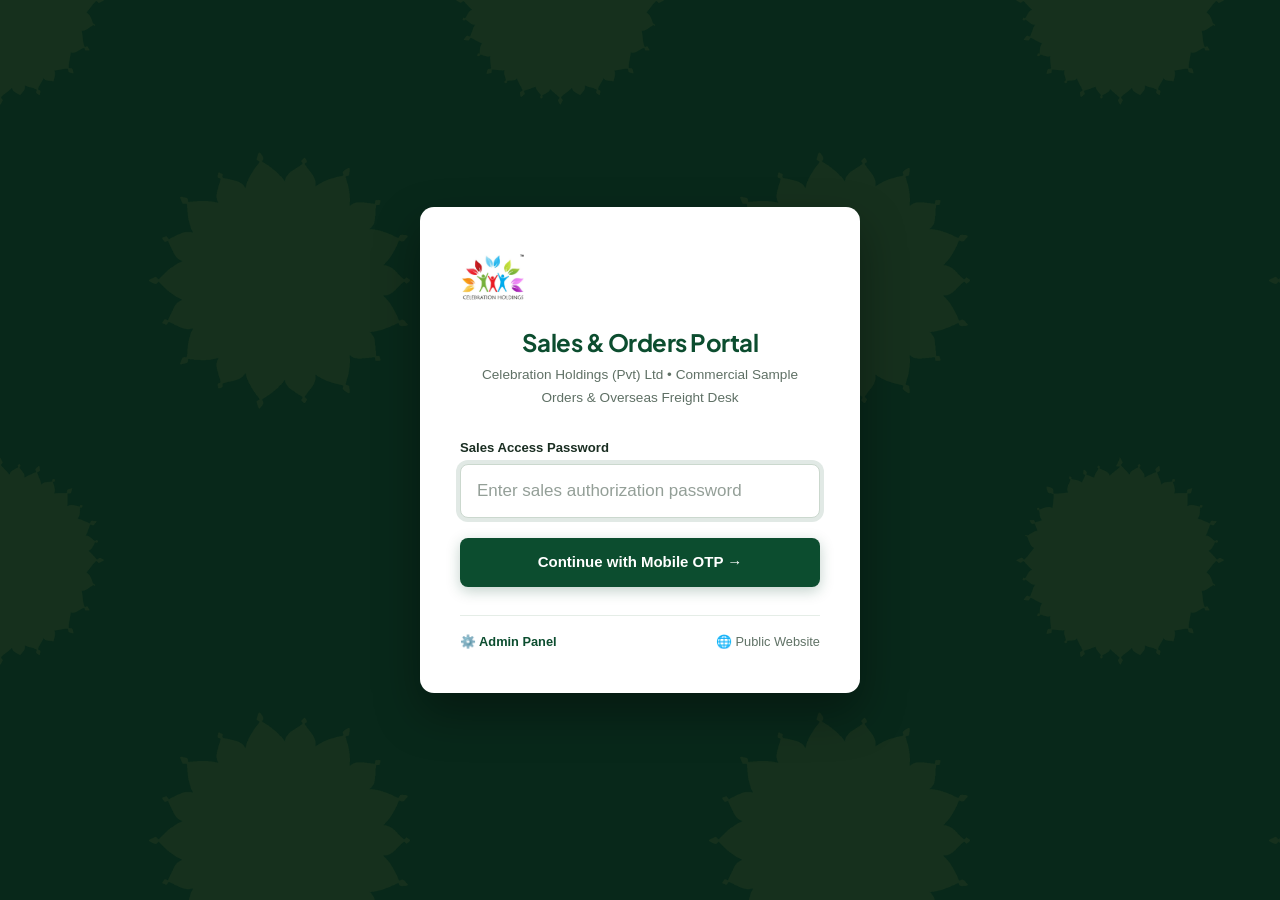
<file: sales.html>
<!DOCTYPE html>
<html lang="en">
<head>
  <meta charset="UTF-8">
  <meta name="viewport" content="width=device-width, initial-scale=1.0">
  <link rel="icon" type="image/x-icon" href="/favicon.ico">
  <link rel="icon" type="image/png" sizes="48x48" href="/favicon-48x48.png">
  <link rel="icon" type="image/png" sizes="32x32" href="/favicon-32x32.png">
  <link rel="icon" type="image/png" sizes="16x16" href="/favicon-16x16.png">
  <link rel="icon" type="image/png" sizes="192x192" href="/assets/images/logo/chl-favicon-192.png">
  <link rel="apple-touch-icon" sizes="180x180" href="/apple-touch-icon.png">

  <link rel="stylesheet" href="css/variables.css">
  <link rel="stylesheet" href="css/main.css">
  <link rel="stylesheet" href="css/components.css">

  <style>
    :root {
      --sales-sidebar-w: 270px;
    }
    body {
      background-color: #f0f4f1;
      background-image: url('assets/images/decorations/ceylon-mandala-seamless-pattern.png');
      background-repeat: repeat;
      background-size: 580px 580px;
      background-attachment: fixed;
      margin: 0;
      font-family: var(--font-sans, -apple-system, BlinkMacSystemFont, 'Segoe UI', Roboto, sans-serif);
      color: #1a2e22;
    }
    .sales-layout {
      display: flex;
      min-height: 100vh;
    }
    .sales-sidebar {
      width: var(--sales-sidebar-w);
      background-color: #08281a;
      background-image: url('assets/images/decorations/ceylon-mandala-gold-pattern.png');
      background-repeat: repeat;
      background-size: 460px 460px;
      color: #ffffff;
      padding: 1.5rem 1.1rem;
      display: flex;
      flex-direction: column;
      flex-shrink: 0;
      border-right: 1px solid rgba(255,255,255,0.08);
    }
    .sales-brand {
      display: flex;
      align-items: center;
      gap: 12px;
      padding-bottom: 1.25rem;
      border-bottom: 1px solid rgba(255,255,255,0.12);
      margin-bottom: 1.5rem;
    }
    .sales-brand img {
      width: 42px;
      height: 42px;
      border-radius: 8px;
      object-fit: cover;
      border: 1px solid rgba(255,255,255,0.2);
    }
    .sales-nav-item {
      display: flex;
      align-items: center;
      gap: 10px;
      padding: 0.75rem 1rem;
      color: rgba(255,255,255,0.78);
      border-radius: var(--radius-md, 8px);
      font-weight: 600;
      font-size: 0.9rem;
      cursor: pointer;
      margin-bottom: 0.35rem;
      transition: all 0.15s ease;
      border: 1px solid transparent;
      text-decoration: none;
    }
    .sales-nav-item:hover, .sales-nav-item.active {
      background: rgba(198, 139, 44, 0.2);
      color: #f6d89b;
      border-color: rgba(198, 139, 44, 0.4);
    }
    .sales-nav-badge {
      margin-left: auto;
      background: #c68b2c;
      color: #ffffff;
      font-size: 0.7rem;
      font-weight: 700;
      padding: 2px 7px;
      border-radius: 9999px;
    }
    .sales-main {
      flex-grow: 1;
      padding: 2rem;
      overflow-y: auto;
      max-width: calc(100vw - var(--sales-sidebar-w));
    }
    .sales-header-bar {
      display: flex;
      justify-content: space-between;
      align-items: center;
      margin-bottom: 2rem;
      flex-wrap: wrap;
      gap: 1rem;
    }
    .stat-card {
      background: #ffffff;
      border-radius: 12px;
      padding: 1.35rem 1.5rem;
      border: 1px solid #d9e3dc;
      box-shadow: 0 1px 3px rgba(0,0,0,0.05);
    }
    .stat-card h3 {
      font-size: 1.9rem;
      color: #0c4d2f;
      margin: 0 0 0.25rem 0;
      font-weight: 800;
    }
    .stat-card p {
      font-size: 0.8rem;
      text-transform: uppercase;
      letter-spacing: 0.05em;
      color: #607266;
      margin: 0;
      font-weight: 700;
    }
    .data-table-wrap {
      background: #ffffff;
      border-radius: 12px;
      border: 1px solid #d9e3dc;
      overflow-x: auto;
      box-shadow: 0 1px 3px rgba(0,0,0,0.05);
    }
    .sales-table {
      width: 100%;
      border-collapse: collapse;
      font-size: 0.88rem;
      text-align: left;
    }
    .sales-table th {
      background: #f8faf9;
      padding: 12px 14px;
      font-weight: 700;
      color: #0c4d2f;
      border-bottom: 2px solid #e1e8e3;
      white-space: nowrap;
    }
    .sales-table td {
      padding: 12px 14px;
      border-bottom: 1px solid #e8efe9;
      vertical-align: middle;
    }
    .sales-table tr:hover {
      background: #fbfdfc;
    }
    .order-badge {
      display: inline-flex;
      align-items: center;
      gap: 4px;
      padding: 4px 9px;
      border-radius: 9999px;
      font-size: 0.75rem;
      font-weight: 700;
      white-space: nowrap;
    }
    .order-status-new { background: #e0f2fe; color: #0369a1; }
    .order-status-processing { background: #fef3c7; color: #92400e; }
    .order-status-dispatched { background: #e0e7ff; color: #3730a3; }
    .order-status-delivered { background: #dcfce7; color: #166534; }
    .order-status-cancelled { background: #fee2e2; color: #991b1b; }
    .order-status-inquiry { background: #f3e8ff; color: #6b21a8; }

    /* Interactive Status Toggle */
    .status-toggle-container {
      display: inline-flex;
      align-items: center;
      gap: 6px;
      user-select: none;
    }
    .status-toggle-btn {
      display: inline-flex;
      align-items: center;
      gap: 4px;
      padding: 3px 8px;
      border-radius: 9999px;
      font-size: 0.75rem;
      font-weight: 700;
      cursor: pointer;
      border: 1px solid transparent;
      transition: all 0.2s ease;
      background: #f1f5f9;
      color: #334155;
    }
    .status-toggle-btn:hover {
      filter: brightness(0.93);
      transform: translateY(-1px);
      box-shadow: 0 2px 5px rgba(0,0,0,0.1);
    }
    .status-toggle-switch {
      position: relative;
      display: inline-block;
      width: 44px;
      height: 22px;
      vertical-align: middle;
      cursor: pointer;
    }
    .status-toggle-switch input {
      opacity: 0;
      width: 0;
      height: 0;
    }
    .status-toggle-slider {
      position: absolute;
      top: 0; left: 0; right: 0; bottom: 0;
      background-color: #cbd5e1;
      transition: 0.3s;
      border-radius: 22px;
    }
    .status-toggle-slider:before {
      position: absolute;
      content: "";
      height: 16px;
      width: 16px;
      left: 3px;
      bottom: 3px;
      background-color: white;
      transition: 0.3s;
      border-radius: 50%;
      box-shadow: 0 1px 3px rgba(0,0,0,0.3);
    }
    .status-toggle-switch input:checked + .status-toggle-slider {
      background-color: #2563eb;
    }
    .status-toggle-switch input:checked + .status-toggle-slider:before {
      transform: translateX(22px);
    }

    /* Order Sheet Modal */
    .sheet-modal-overlay {
      position: fixed;
      inset: 0;
      background: rgba(12, 45, 29, 0.65);
      backdrop-filter: blur(4px);
      z-index: 9999;
      display: none;
      align-items: center;
      justify-content: center;
      padding: 1.5rem;
      overflow-y: auto;
    }
    .sheet-modal-overlay.active {
      display: flex;
    }
    .order-sheet-card {
      background: #ffffff;
      width: 100%;
      max-width: 820px;
      border-radius: 12px;
      box-shadow: 0 20px 40px rgba(0,0,0,0.25);
      max-height: 90vh;
      overflow-y: auto;
      position: relative;
      padding: 2.25rem;
      font-family: inherit;
    }
    .order-sheet-header {
      display: flex;
      justify-content: space-between;
      align-items: flex-start;
      border-bottom: 2px solid #0c4d2f;
      padding-bottom: 1.25rem;
      margin-bottom: 1.5rem;
    }
    .sheet-brand {
      display: flex;
      align-items: center;
      gap: 12px;
    }
    .sheet-brand img {
      width: 52px;
      height: 52px;
      border-radius: 8px;
    }
    .order-sheet-grid {
      display: grid;
      grid-template-columns: 1.2fr 1fr;
      gap: 1.5rem;
      background: #f9fbf9;
      border: 1px solid #e2ece4;
      border-radius: 8px;
      padding: 1.25rem;
      margin-bottom: 1.5rem;
    }
    .sheet-items-table {
      width: 100%;
      border-collapse: collapse;
      margin-bottom: 1.5rem;
      font-size: 0.88rem;
    }
    .sheet-items-table th {
      background: #0c4d2f;
      color: #ffffff;
      padding: 9px 12px;
      font-weight: 600;
      text-align: left;
    }
    .sheet-items-table td {
      padding: 10px 12px;
      border-bottom: 1px solid #e5ede7;
    }
    .sheet-totals-box {
      margin-left: auto;
      width: 320px;
      background: #fbfdfb;
      border: 1px solid #dce8df;
      border-radius: 8px;
      padding: 1rem;
      font-size: 0.9rem;
    }

    @media print {
      body * {
        visibility: hidden;
      }
      .order-sheet-card, .order-sheet-card * {
        visibility: visible;
      }
      .order-sheet-card {
        position: absolute;
        left: 0;
        top: 0;
        width: 100%;
        max-width: 100%;
        box-shadow: none;
        padding: 0;
      }
      .no-print {
        display: none !important;
      }
    }
  </style>
</head>
<body>

  <!-- =========================================================================
       1. AUTHENTICATION GATE (SALES PORTAL)
       ========================================================================= -->
  <div id="sales-auth-gate" style="display: flex; min-height: 100vh; align-items: center; justify-content: center; background: #08281a url('assets/images/decorations/ceylon-mandala-gold-pattern.png') repeat; background-size: 560px 560px; padding: 1.5rem;">
    <div style="background: #ffffff; width: 100%; max-width: 440px; border-radius: 14px; padding: 2.5rem; box-shadow: 0 20px 45px rgba(0,0,0,0.35); text-align: center;">
      <img src="assets/images/logo/chl-logo.jpg" alt="Celebration Holdings" style="width: 64px; height: 64px; border-radius: 10px; margin-bottom: 1rem; object-fit: cover;">
      <h2 style="color: #0c4d2f; font-size: 1.5rem; margin-bottom: 0.35rem;">Sales &amp; Orders Portal</h2>
      <p style="color: #5f7065; font-size: 0.85rem; margin-bottom: 1.75rem;">
        Celebration Holdings (Pvt) Ltd • Commercial Sample Orders &amp; Overseas Freight Desk
      </p>

      <!-- Step 1: Sales Password -->
      <div id="sales-auth-step-pass">
        <form id="sales-auth-form">
          <div style="text-align: left; margin-bottom: 1.25rem;">
            <label style="display: block; font-size: 0.82rem; font-weight: 700; color: #1a2e22; margin-bottom: 0.4rem;">Sales Access Password</label>
            <input type="password" id="sales-pass" class="form-control" placeholder="Enter sales authorization password" style="width: 100%; padding: 0.75rem 1rem; border-radius: 8px; border: 1px solid #cbd8ce;" required autofocus>
          </div>
          <button type="submit" id="btn-sales-submit-pass" class="btn btn-primary" style="width: 100%; padding: 0.8rem; border-radius: 8px; font-weight: 700;">
            Continue with Mobile OTP →
          </button>
        </form>
      </div>

      <!-- Step 2: Sales 2FA Mobile OTP Verification -->
      <div id="sales-auth-step-otp" style="display: none; text-align: center;">
        <div style="width: 48px; height: 48px; margin: 0 auto 0.75rem; background: #e8f5ed; border-radius: 50%; display: flex; align-items: center; justify-content: center; font-size: 1.4rem;">
          📱
        </div>
        <h3 style="font-size: 1.15rem; color: #0c4d2f; margin-bottom: 0.25rem;">Two-Factor Authentication</h3>
        <p style="font-size: 0.82rem; color: #5f7065; margin-bottom: 1.25rem;">
          A 6-digit security code was sent to your registered mobile phone:<br>
          <strong id="sales-otp-masked-phone" style="color: #0c4d2f; font-size: 0.95rem; letter-spacing: 0.05em;">+94 77 ••• •678</strong>
        </p>

        <form id="sales-auth-otp-form">
          <div style="text-align: center; margin-bottom: 1rem;">
            <label for="sales-otp-input" style="display: block; margin-bottom: 0.4rem; font-size: 0.8rem; font-weight: 700; color: #1a2e22;">Enter 6-Digit Code</label>
            <input type="text" id="sales-otp-input" class="form-control" inputmode="numeric" maxlength="6" pattern="[0-9]{6}" placeholder="------" style="text-align: center; font-size: 1.6rem; letter-spacing: 0.35em; font-weight: 700; padding: 0.6rem 0.5rem; border: 2px solid #0c4d2f; border-radius: 8px; font-family: monospace;" required autocomplete="one-time-code">
          </div>

          <div id="sales-otp-msg" style="display: none; padding: 0.5rem 0.75rem; margin-bottom: 1rem; border-radius: 6px; font-size: 0.82rem;"></div>

          <button type="submit" id="btn-sales-verify-otp" class="btn btn-primary" style="width: 100%; padding: 0.8rem; border-radius: 8px; font-weight: 700; margin-bottom: 0.75rem;">
            Unlock Sales Portal
          </button>
        </form>

        <div style="display: flex; justify-content: space-between; align-items: center; font-size: 0.8rem; margin-top: 0.75rem; color: #5f7065;">
          <button type="button" id="btn-sales-resend-otp" class="btn btn-sm btn-outline" style="font-size: 0.75rem; padding: 4px 10px;" disabled>
            Resend (<span id="sales-otp-countdown">45</span>s)
          </button>
          <a href="#" id="link-sales-back-pass" style="color: #607266; text-decoration: underline;">Change Password</a>
        </div>
      </div>

      <div style="margin-top: 1.75rem; border-top: 1px solid #e5ede7; padding-top: 1rem; display: flex; justify-content: space-between; font-size: 0.8rem;">
        <a href="admin.html" style="color: #0c4d2f; font-weight: 600; text-decoration: none;">⚙️ Admin Panel</a>
        <a href="index.html" style="color: #607266; text-decoration: none;">🌐 Public Website</a>
      </div>
    </div>
  </div>

  <!-- =========================================================================
       2. MAIN SALES APPLICATION
       ========================================================================= -->
  <div id="sales-app" class="sales-layout" style="display: none;">
    <!-- Sidebar -->
    <aside class="sales-sidebar">
      <div class="sales-brand">
        <img src="assets/images/logo/chl-logo.jpg" alt="Logo">
        <div>
          <strong style="font-size: 0.95rem; color: #ffffff; display: block; line-height: 1.2;">Celebration Holdings</strong>
          <span style="font-size: 0.72rem; color: #c68b2c; font-weight: 700; text-transform: uppercase; letter-spacing: 0.04em;">Sales &amp; Logistics Hub</span>
        </div>
      </div>

      <nav style="flex-grow: 1;">
        <div class="sales-nav-item active" data-tab="tab-sales-overview">
          <span>📊</span> Overview &amp; Metrics
        </div>
        <div class="sales-nav-item" data-tab="tab-order-sheets">
          <span>📋</span> Summary Order Sheets
          <span class="sales-nav-badge" id="nav-count-domestic">0</span>
        </div>
        <div class="sales-nav-item" data-tab="tab-overseas-freight">
          <span>✈️</span> Overseas Freight Quotes
          <span class="sales-nav-badge" id="nav-count-overseas" style="background:#7c3aed;">0</span>
        </div>
        <div class="sales-nav-item" data-tab="tab-sales-settings">
          <span>⚙️</span> Sales &amp; Shipping Rates
        </div>
      </nav>

      <div style="border-top: 1px solid rgba(255,255,255,0.12); padding-top: 1rem;">
        <a href="admin.html" class="sales-nav-item" style="color: #a7f3d0;">
          <span>⚙️</span> Switch to Admin Panel ↗
        </a>
        <a href="index.html" class="sales-nav-item" style="color: rgba(255,255,255,0.6);" target="_blank">
          <span>🌐</span> View Public Storefront ↗
        </a>
        <div class="sales-nav-item" id="btn-sales-logout" style="color: #fca5a5; margin-top: 0.5rem; cursor: pointer;">
          <span>🔒</span> Lock / Logout
        </div>
      </div>
    </aside>

    <!-- Main Content Area -->
    <main class="sales-main">

      <!-- =========================================================================
           TAB 1: SALES OVERVIEW & METRICS
           ========================================================================= -->
      <section id="tab-sales-overview" class="sales-tab-content">
        <div class="sales-header-bar">
          <div>
            <h1 style="font-size: 1.8rem; color: #0c4d2f; margin: 0 0 0.3rem 0;">Commercial Sales &amp; Orders Overview</h1>
            <p style="font-size: 0.9rem; color: #607266; margin: 0;">Monitor domestic Sri Lanka sample orders, manage dispatch sheets, and handle overseas freight inquiries.</p>
          </div>
          <button class="btn btn-primary btn-sm" onclick="exportOrdersCSV()">📥 Export Orders CSV</button>
        </div>

        <!-- Metric Cards -->
        <div style="display: grid; grid-template-columns: repeat(auto-fit, minmax(210px, 1fr)); gap: 1.25rem; margin-bottom: 2rem;">
          <div class="stat-card">
            <h3 id="stat-total-orders">0</h3>
            <p>Total Orders &amp; Inquiries</p>
          </div>
          <div class="stat-card">
            <h3 id="stat-domestic-orders" style="color: #166534;">0</h3>
            <p>🇱🇰 Sri Lanka Domestic Orders</p>
          </div>
          <div class="stat-card">
            <h3 id="stat-overseas-inquiries" style="color: #7c3aed;">0</h3>
            <p>✈️ Overseas Freight Requests</p>
          </div>
          <div class="stat-card">
            <h3 id="stat-pending-dispatch" style="color: #c68b2c;">0</h3>
            <p>Pending Dispatch</p>
          </div>
          <div class="stat-card">
            <h3 id="stat-sample-revenue" style="color: #0369a1;">$0.00</h3>
            <p>Dispatched Orders Total (USD)</p>
          </div>
        </div>

        <!-- Policy Note Banner -->
        <div style="background: #ffffff; border-left: 4px solid #0c4d2f; border-radius: 8px; padding: 1.25rem; margin-bottom: 2rem; box-shadow: 0 1px 3px rgba(0,0,0,0.05);">
          <div style="display: flex; align-items: center; justify-content: space-between; flex-wrap: wrap; gap: 1rem;">
            <div>
              <strong style="color: #0c4d2f; font-size: 1rem;">📢 Current Fulfillment Policy:</strong>
              <p style="margin: 0.25rem 0 0 0; font-size: 0.88rem; color: #4b5950;">
                Direct online checkout is activated exclusively for destinations <strong>within Sri Lanka</strong> with automatic doorstep delivery calculations. Consignees outside Sri Lanka submit requirements for air express freight calculation (DHL/FedEx) via <code>info@celebrationholdings.lk</code>.
              </p>
            </div>
            <button class="btn btn-outline btn-sm" onclick="switchSalesTab('tab-sales-settings')">Edit Rates &amp; Policy</button>
          </div>
        </div>

        <!-- Recent Orders Preview -->
        <h3 style="font-size: 1.25rem; color: #0c4d2f; margin-bottom: 1rem;">Recent Orders &amp; Inquiries</h3>
        <div class="data-table-wrap">
          <table class="sales-table">
            <thead>
              <tr>
                <th>Order Ref #</th>
                <th>Date</th>
                <th>Customer / Consignee</th>
                <th>Destination</th>
                <th>Items</th>
                <th>Total</th>
                <th>Status</th>
                <th style="text-align: right;">Action</th>
              </tr>
            </thead>
            <tbody id="sales-overview-recent-tbody">
              <!-- Rendered via js/sales.js -->
            </tbody>
          </table>
        </div>
      </section>

      <!-- =========================================================================
           TAB 2: SUMMARY ORDER SHEETS (SRI LANKA DOMESTIC ORDERS)
           ========================================================================= -->
      <section id="tab-order-sheets" class="sales-tab-content" style="display: none;">
        <div class="sales-header-bar">
          <div>
            <h1 style="font-size: 1.8rem; color: #0c4d2f; margin: 0 0 0.3rem 0;">Summary Order Sheets (Sri Lanka Orders)</h1>
            <p style="font-size: 0.9rem; color: #607266; margin: 0;">Verified sample orders for customer destinations across Sri Lanka with mandatory contact phone &amp; postal codes.</p>
          </div>
        </div>

        <!-- Filter & Search Controls -->
        <div style="display: flex; gap: 1rem; margin-bottom: 1.25rem; flex-wrap: wrap; align-items: center;">
          <input type="text" id="order-search-input" class="form-control" placeholder="Search Order #, Customer, Phone, City, Postal Code..." style="max-width: 380px; padding: 0.55rem 0.85rem; font-size: 0.88rem;">
          <select id="order-status-filter" class="form-control" style="max-width: 200px; padding: 0.55rem 0.85rem; font-size: 0.88rem;">
            <option value="all">All Order Statuses</option>
            <option value="New Order">New Order</option>
            <option value="Processing">Processing</option>
            <option value="Dispatched">Dispatched</option>
            <option value="Delivered">Delivered</option>
            <option value="Cancelled">Cancelled</option>
          </select>
        </div>

        <div class="data-table-wrap">
          <table class="sales-table">
            <thead>
              <tr>
                <th>Order ID</th>
                <th>Date &amp; Time</th>
                <th>Customer &amp; Contact</th>
                <th>Address &amp; Postal Code (Sri Lanka)</th>
                <th>Items Qty</th>
                <th>Subtotal + Shipping</th>
                <th>Total</th>
                <th>Status</th>
                <th style="text-align: right; width: 170px;">Order Sheet</th>
              </tr>
            </thead>
            <tbody id="sales-orders-tbody">
              <!-- Injected via js/sales.js -->
            </tbody>
          </table>
        </div>
      </section>

      <!-- =========================================================================
           TAB 3: OVERSEAS FREIGHT REQUESTS
           ========================================================================= -->
      <section id="tab-overseas-freight" class="sales-tab-content" style="display: none;">
        <div class="sales-header-bar">
          <div>
            <h1 style="font-size: 1.8rem; color: #0c4d2f; margin: 0 0 0.3rem 0;">✈️ Overseas Freight Calculation Inquiries</h1>
            <p style="font-size: 0.9rem; color: #607266; margin: 0;">International consignees who submitted sample packages for volumetric air express freight calculation.</p>
          </div>
        </div>

        <div class="data-table-wrap">
          <table class="sales-table">
            <thead>
              <tr>
                <th>Inquiry ID</th>
                <th>Date</th>
                <th>Importer &amp; Company</th>
                <th>Destination Country</th>
                <th>Email &amp; Phone</th>
                <th>Full Delivery Address</th>
                <th>Requested Samples</th>
                <th>Status</th>
                <th style="text-align: right; width: 180px;">Action</th>
              </tr>
            </thead>
            <tbody id="sales-overseas-tbody">
              <!-- Injected via js/sales.js -->
            </tbody>
          </table>
        </div>
      </section>

      <!-- =========================================================================
           TAB 4: SALES, EMAIL & SHIPPING SETTINGS
           ========================================================================= -->
      <section id="tab-sales-settings" class="sales-tab-content" style="display: none;">
        <div class="sales-header-bar">
          <div>
            <h1 style="font-size: 1.8rem; color: #0c4d2f; margin: 0 0 0.3rem 0;">Sales, Notification &amp; Shipping Rates</h1>
            <p style="font-size: 0.9rem; color: #607266; margin: 0;">Configure the target sales email for freight quotes, domestic courier fees, and order fulfillment guidelines.</p>
          </div>
        </div>

        <div style="background: #ffffff; border-radius: 12px; border: 1px solid #d9e3dc; padding: 2rem; max-width: 760px; box-shadow: 0 1px 3px rgba(0,0,0,0.05);">
          <form id="sales-settings-form">
            <h3 style="color: #0c4d2f; font-size: 1.25rem; margin-top: 0; margin-bottom: 1.25rem; padding-bottom: 0.5rem; border-bottom: 1px solid #e5ede7;">
              1. Freight Quotation &amp; Notification Routing
            </h3>

            <div class="form-group" style="margin-bottom: 1.5rem;">
              <label class="form-label" style="font-weight: 700; color: #1a2e22; margin-bottom: 0.4rem; display: block;">
                Sales Desk Notification Email *
              </label>
              <input type="email" id="setting-sales-email" class="form-control" style="max-width: 440px;" value="info@celebrationholdings.lk" required>
              <small style="color: #607266; display: block; margin-top: 4px;">
                When an overseas customer clicks "Submit for Freight Calculation", inquiries are routed directly to this email address.
              </small>
            </div>

            <h3 style="color: #0c4d2f; font-size: 1.25rem; margin-top: 2rem; margin-bottom: 1.25rem; padding-bottom: 0.5rem; border-bottom: 1px solid #e5ede7;">
              2. Domestic Delivery (Within Sri Lanka)
            </h3>

            <div class="grid-2" style="gap: 1.5rem; margin-bottom: 1.5rem;">
              <div class="form-group">
                <label class="form-label" style="font-weight: 700; color: #1a2e22; margin-bottom: 0.4rem; display: block;">
                  Standard Domestic Courier Fee (USD) *
                </label>
                <input type="number" step="0.50" id="setting-domestic-shipping-usd" class="form-control" value="3.00" required>
                <small style="color: #607266; display: block; margin-top: 4px;">Used when currency is set to USD ($).</small>
              </div>
              <div class="form-group">
                <label class="form-label" style="font-weight: 700; color: #1a2e22; margin-bottom: 0.4rem; display: block;">
                  Standard Domestic Courier Fee (LKR) *
                </label>
                <input type="number" step="50" id="setting-domestic-shipping-lkr" class="form-control" value="650" required>
                <small style="color: #607266; display: block; margin-top: 4px;">Used when currency is set to Sri Lankan Rupees (Rs.).</small>
              </div>
            </div>

            <div class="form-group" style="margin-bottom: 1.5rem;">
              <label class="form-label" style="font-weight: 700; color: #1a2e22; margin-bottom: 0.4rem; display: block;">
                🎁 Free Islandwide Delivery Threshold (LKR) *
              </label>
              <input type="number" step="500" id="setting-free-shipping-threshold-lkr" class="form-control" style="max-width: 340px;" value="10000" required>
              <small style="color: #166534; font-weight: 600; display: block; margin-top: 4px;">
                Orders exceeding this amount receive 100% Free Islandwide Courier Delivery. Automatically converted into customer's chosen currency (USD, EUR, GBP, AUD, JPY).
              </small>
            </div>

            <h3 style="color: #0c4d2f; font-size: 1.25rem; margin-top: 2rem; margin-bottom: 1.25rem; padding-bottom: 0.5rem; border-bottom: 1px solid #e5ede7;">
              3. Fulfillment Scope &amp; Policy Notice
            </h3>

            <div class="form-group" style="margin-bottom: 1.5rem;">
              <label class="form-label" style="font-weight: 700; color: #1a2e22; margin-bottom: 0.4rem; display: block;">
                Storefront Notice / Policy Note
              </label>
              <textarea id="setting-policy-note" class="form-control" rows="3">For the time being, direct sample orders are accepted within Sri Lanka only. International consignees submit package requirements for air express volumetric courier freight calculation.</textarea>
            </div>

            <div style="display: flex; justify-content: flex-end; gap: 1rem; margin-top: 2rem;">
              <button type="submit" class="btn btn-primary" style="padding: 0.75rem 1.5rem;">
                💾 Save Sales &amp; Shipping Settings
              </button>
            </div>
          </form>
        </div>
      </section>

    </main>
  </div>

  <!-- =========================================================================
       3. OFFICIAL SUMMARY ORDER SHEET & DISPATCH NOTE MODAL
       ========================================================================= -->
  <div id="order-sheet-modal" class="sheet-modal-overlay">
    <div class="order-sheet-card">
      <div class="no-print" style="display: flex; justify-content: space-between; align-items: center; margin-bottom: 1.25rem; padding-bottom: 0.75rem; border-bottom: 1px solid #e5ede7;">
        <span style="font-weight: 700; color: #0c4d2f;">📄 Official Commercial Document Preview</span>
        <div style="display: flex; gap: 8px; align-items: center;">
          <button class="btn btn-primary btn-sm" onclick="window.print()">🖨️ Print Order Sheet</button>
          <button class="btn btn-outline btn-sm" id="btn-modal-delete-order" onclick="deleteCurrentModalOrder()" style="color: #dc2626; border-color: rgba(220, 38, 38, 0.4);" title="Delete this order record">🗑️ Delete</button>
          <button class="btn btn-outline btn-sm" onclick="closeOrderSheetModal()">✕ Close</button>
        </div>
      </div>

      <!-- Printable Order Sheet Document -->
      <div id="printable-order-sheet-content">
        <!-- Rendered dynamically via js/sales.js -->
      </div>
    </div>
  </div>

  <div id="toast-container" style="position: fixed; top: 24px; right: 24px; z-index: 99999; display: flex; flex-direction: column; gap: 10px; pointer-events: none;"></div>

  <!-- Scripts -->
  <script src="js/db.js"></script>
  <script src="js/cart.js"></script>
  <script src="js/sales.js"></script>
</body>
</html>
</file>
<file: css/variables.css>
/* ==========================================================================
   Celebration Holdings (CHL) - Modern Design Tokens & Variables
   Theme: Organic Luxury, Ceylon Heritage, High-Trust Global Export
   ========================================================================== */

:root {
  /* Brand Palette - Ceylon Organic & Botanical */
  --color-primary: #0c4d2f;         /* Rich botanical deep green */
  --color-primary-dark: #062a19;    /* Dark forest pine */
  --color-primary-light: #15803d;   /* Vibrant lush organic green */
  --color-primary-soft: #e8f5ed;    /* Subtle tinted green background */
  
  --color-accent: #c68b2c;          /* Warm Ceylon spice gold / honey */
  --color-accent-dark: #9e6918;     /* Rich roasted amber */
  --color-accent-light: #dfa84f;    /* Bright warm gold */
  --color-accent-soft: #fbf4e8;     /* Soft warm cream tint */

  /* Earth & Cocoa Tones (Tahoma-inspired warm layer) */
  --color-earth: #845A42;           /* Warm cocoa / terracotta */
  --color-earth-dark: #5c3d2b;      /* Deep roasted mahogany */
  --color-earth-light: #c9a07c;     /* Sandy warm caramel */
  --color-earth-soft: #f5ede4;      /* Pale parchment / linen */
  --color-forest-deep: #114639;     /* Tahoma deep emerald forest */

  /* Neutral & Canvas Tones */
  --color-bg: #faf9f5;             /* Warm organic ivory / linen */
  --color-surface: #ffffff;        /* Pure card white */
  --color-surface-elevated: #ffffff;
  --color-surface-muted: #f2efe7;  /* Gentle stone gray/sand */
  --color-surface-dark: #0f1c15;   /* Ultra-deep dark pine surface */

  /* Typography Colors */
  --color-text: #17241c;           /* Deep botanical charcoal */
  --color-text-muted: #4b5950;     /* Balanced medium charcoal */
  --color-text-subtle: #79877e;    /* Soft gray-green */
  --color-text-inverse: #f7faf8;   /* Bright white for dark surfaces */
  --color-text-inverse-muted: #b9c7bf;

  /* Borders & Dividers */
  --color-border: #e2ddd3;
  --color-border-light: #ede9e1;
  --color-border-focus: #0c4d2f;

  /* State / Utility Colors */
  --color-success: #15803d;
  --color-success-soft: #dcfce7;
  --color-warning: #b45309;
  --color-danger: #b91c1c;
  --color-info: #0369a1;

  /* Typography System */
  --font-heading: 'Plus Jakarta Sans', -apple-system, BlinkMacSystemFont, 'Segoe UI', Roboto, sans-serif;
  --font-body: 'Plus Jakarta Sans', -apple-system, BlinkMacSystemFont, 'Segoe UI', Roboto, sans-serif;
  --font-editorial: 'Fraunces', Georgia, serif;
  --font-mono: ui-monospace, SFMono-Regular, Menlo, Monaco, Consolas, monospace;

  /* Fluid Font Sizes (clamp) */
  --text-xs: clamp(0.75rem, 0.7rem + 0.25vw, 0.8125rem);
  --text-sm: clamp(0.84rem, 0.8rem + 0.2vw, 0.9375rem);
  --text-base: clamp(0.95rem, 0.9rem + 0.25vw, 1.0625rem);
  --text-lg: clamp(1.1rem, 1.02rem + 0.4vw, 1.25rem);
  --text-xl: clamp(1.25rem, 1.15rem + 0.5vw, 1.45rem);
  --text-2xl: clamp(1.5rem, 1.35rem + 0.75vw, 1.875rem);
  --text-3xl: clamp(1.85rem, 1.6rem + 1.25vw, 2.375rem);
  --text-4xl: clamp(2.25rem, 1.9rem + 1.75vw, 3.125rem);
  --text-5xl: clamp(2.75rem, 2.2rem + 2.75vw, 4.25rem);

  /* Spacing Scale */
  --space-2xs: 0.25rem;
  --space-xs: 0.5rem;
  --space-sm: 0.75rem;
  --space-md: 1rem;
  --space-lg: 1.5rem;
  --space-xl: 2rem;
  --space-2xl: 3rem;
  --space-3xl: 4.5rem;
  --space-4xl: 6rem;

  /* Layout Containers */
  --container-max: 1280px;
  --container-wide: 1400px;
  --container-narrow: 960px;
  --container-padding: clamp(1rem, 4vw, 2rem);

  /* Border Radii */
  --radius-sm: 6px;
  --radius-md: 10px;
  --radius-lg: 16px;
  --radius-xl: 24px;
  --radius-full: 9999px;

  /* Shadows */
  --shadow-sm: 0 1px 2px rgba(12, 77, 47, 0.04);
  --shadow-md: 0 4px 12px rgba(12, 77, 47, 0.07), 0 2px 4px rgba(0, 0, 0, 0.03);
  --shadow-lg: 0 12px 30px rgba(12, 77, 47, 0.09), 0 4px 10px rgba(0, 0, 0, 0.04);
  --shadow-xl: 0 20px 45px rgba(12, 77, 47, 0.12), 0 8px 16px rgba(0, 0, 0, 0.05);
  --shadow-inner: inset 0 2px 4px rgba(0,0,0,0.04);

  /* Transitions */
  --transition-fast: 150ms cubic-bezier(0.4, 0, 0.2, 1);
  --transition-normal: 250ms cubic-bezier(0.4, 0, 0.2, 1);
  --transition-slow: 400ms cubic-bezier(0.16, 1, 0.3, 1);

  /* Glassmorphism & Header */
  --glass-bg: rgba(255, 255, 255, 0.88);
  --glass-border: rgba(255, 255, 255, 0.4);
  --glass-blur: blur(14px);
  --header-height: 80px;
  --topbar-height: 40px;

  /* Z-index layers */
  --z-sticky: 100;
  --z-overlay: 500;
  --z-drawer: 600;
  --z-modal: 1000;
  --z-toast: 1100;
}
</file>
<file: css/main.css>
/* ==========================================================================
   Celebration Holdings (CHL) - Main Stylesheet
   Modern, High-Performance, Mobile-First, Accessible
   ========================================================================== */

@import url('./variables.css');

/* Google Fonts Import */
@import url('https://fonts.googleapis.com/css2?family=Fraunces:ital,opsz,wght@0,9..144,300..800;1,9..144,300..800&family=Plus+Jakarta+Sans:ital,wght@0,300;0,400;0,500;0,600;0,700;0,800;1,400&display=swap');

/* Modern Box-Sizing & Reset */
*, *::before, *::after {
  box-sizing: border-box;
  margin: 0;
  padding: 0;
}

html {
  font-family: var(--font-body);
  font-size: 16px;
  line-height: 1.6;
  color: var(--color-text);
  background-color: var(--color-bg);
  scroll-behavior: smooth;
  -webkit-text-size-adjust: 100%;
  text-rendering: optimizeLegibility;
}

body {
  overflow-x: hidden;
  min-height: 100vh;
  position: relative;
  display: flex;
  flex-direction: column;
  background-color: var(--color-bg);
  background-image: url('../assets/images/decorations/ceylon-mandala-seamless-pattern.png');
  background-repeat: repeat;
  background-size: 580px 580px;
  background-attachment: fixed;
}

/* Accessible focus styles */
:focus-visible {
  outline: 2px solid var(--color-accent);
  outline-offset: 3px;
}

/* Typography Base */
h1, h2, h3, h4, h5, h6 {
  font-family: var(--font-heading);
  color: var(--color-primary-dark);
  font-weight: 700;
  line-height: 1.25;
  letter-spacing: -0.02em;
}

h1 { font-size: var(--text-4xl); font-weight: 800; }
h2 { font-size: var(--text-3xl); }
h3 { font-size: var(--text-2xl); }
h4 { font-size: var(--text-xl); }
h5 { font-size: var(--text-lg); }
h6 { font-size: var(--text-base); }

p {
  margin-bottom: 1rem;
  color: var(--color-text-muted);
  font-size: var(--text-base);
  font-weight: 400;
  line-height: 1.7;
}

p:last-child {
  margin-bottom: 0;
}

a {
  color: var(--color-primary);
  text-decoration: none;
  transition: color var(--transition-fast);
}

a:hover {
  color: var(--color-accent);
}

img, svg {
  display: block;
  max-width: 100%;
  height: auto;
}

button, input, select, textarea {
  font: inherit;
  color: inherit;
}

button {
  cursor: pointer;
  border: none;
  background: none;
}

ul, ol {
  list-style: none;
}

/* Containers */
.container {
  width: 100%;
  max-width: var(--container-max);
  margin-inline: auto;
  padding-inline: var(--container-padding);
}

.container-wide {
  width: 100%;
  max-width: var(--container-wide);
  margin-inline: auto;
  padding-inline: var(--container-padding);
}

.container-narrow {
  width: 100%;
  max-width: var(--container-narrow);
  margin-inline: auto;
  padding-inline: var(--container-padding);
}

/* Section Wrapper */
.section {
  padding-block: clamp(3.5rem, 6vw, 6rem);
  position: relative;
}

.section-muted {
  background-color: rgba(242, 239, 231, 0.75);
  background-image: url('../assets/images/decorations/ceylon-mandala-seamless-pattern.png');
  background-repeat: repeat;
  background-size: 580px 580px;
}

.section-dark {
  background-color: var(--color-surface-dark);
  color: var(--color-text-inverse);
  position: relative;
  overflow: hidden;
}

#payment-section {
  background-color: var(--color-surface-dark);
  position: relative;
  overflow: hidden;
}

#payment-section::before {
  content: "";
  position: absolute;
  inset: 0;
  background-image: url('../assets/images/decorations/botanical-lines-seamless-tile.png');
  background-repeat: repeat;
  background-size: 800px auto;
  opacity: 0.12; /* Light transparent white botanical line art with zero seam mismatch */
  pointer-events: none;
  z-index: 0;
}

#payment-section > .container {
  position: relative;
  z-index: 1;
}

.section-dark h1,
.section-dark h2,
.section-dark h3,
.section-dark h4 {
  color: var(--color-text-inverse);
}

.section-dark p {
  color: var(--color-text-inverse-muted);
}

/* Section Headers */
.section-header {
  text-align: center;
  max-width: 760px;
  margin-inline: auto;
  margin-bottom: clamp(2.5rem, 4vw, 4rem);
}

.section-header.text-left {
  text-align: left;
  margin-inline: 0;
}

.section-tag {
  display: inline-flex;
  align-items: center;
  gap: 0.5rem;
  padding: 0.35rem 1rem;
  background: var(--color-primary-soft);
  color: var(--color-primary);
  border-radius: var(--radius-full);
  font-size: var(--text-xs);
  font-weight: 700;
  text-transform: uppercase;
  letter-spacing: 0.08em;
  margin-bottom: 0.85rem;
  border: 1px solid rgba(12, 77, 47, 0.12);
}

.section-dark .section-tag {
  background: rgba(198, 139, 44, 0.15);
  color: var(--color-accent-light);
  border-color: rgba(198, 139, 44, 0.3);
}

.section-title {
  margin-bottom: 1rem;
}

.section-subtitle {
  font-size: var(--text-lg);
  color: var(--color-text-muted);
}

/* Buttons */
.btn {
  display: inline-flex;
  align-items: center;
  justify-content: center;
  gap: 0.6rem;
  padding: 0.8rem 1.6rem;
  font-size: var(--text-sm);
  font-weight: 600;
  border-radius: var(--radius-full);
  transition: all var(--transition-fast);
  text-align: center;
  white-space: nowrap;
}

.btn-primary {
  background: var(--color-primary);
  color: #ffffff;
  box-shadow: 0 4px 14px rgba(12, 77, 47, 0.25);
}

.btn-primary:hover {
  background: var(--color-primary-dark);
  color: #ffffff;
  transform: translateY(-2px);
  box-shadow: 0 6px 20px rgba(12, 77, 47, 0.35);
}

.btn-accent {
  background: var(--color-accent);
  color: #ffffff;
  box-shadow: 0 4px 14px rgba(198, 139, 44, 0.28);
}

.btn-accent:hover {
  background: var(--color-accent-dark);
  color: #ffffff;
  transform: translateY(-2px);
  box-shadow: 0 6px 20px rgba(198, 139, 44, 0.38);
}

.btn-outline {
  background: transparent;
  color: var(--color-primary);
  border: 1.5px solid var(--color-primary);
}

.btn-outline:hover {
  background: var(--color-primary);
  color: #ffffff;
  transform: translateY(-2px);
}

.btn-outline-white {
  background: transparent;
  color: #ffffff;
  border: 1.5px solid rgba(255, 255, 255, 0.6);
}

.btn-outline-white:hover {
  background: #ffffff;
  color: var(--color-primary-dark);
  border-color: #ffffff;
}

.btn-sm {
  padding: 0.5rem 1rem;
  font-size: var(--text-xs);
}

.btn-lg {
  padding: 1rem 2.2rem;
  font-size: var(--text-base);
}

.btn-icon {
  width: 44px;
  height: 44px;
  padding: 0;
  border-radius: 50%;
  display: inline-flex;
  align-items: center;
  justify-content: center;
}

/* Badge Tags */
.badge {
  display: inline-flex;
  align-items: center;
  gap: 0.35rem;
  padding: 0.25rem 0.65rem;
  font-size: 0.725rem;
  font-weight: 700;
  border-radius: var(--radius-full);
  letter-spacing: 0.02em;
}

.badge-organic {
  background: #dcfce7;
  color: #14532d;
  border: 1px solid #bbf7d0;
}

.badge-gold {
  background: #fef3c7;
  color: #92400e;
  border: 1px solid #fde68a;
}

/* Form Controls */
.form-group {
  margin-bottom: 1.25rem;
  position: relative;
}

.form-label {
  display: block;
  font-size: var(--text-sm);
  font-weight: 600;
  margin-bottom: 0.4rem;
  color: var(--color-text);
}

.form-control {
  width: 100%;
  padding: 0.85rem 1.1rem;
  font-size: var(--text-base);
  color: var(--color-text);
  background: var(--color-surface);
  border: 1.5px solid var(--color-border);
  border-radius: var(--radius-md);
  transition: all var(--transition-fast);
  font-family: inherit;
}

.form-control:focus {
  outline: none;
  border-color: var(--color-primary);
  box-shadow: 0 0 0 4px rgba(12, 77, 47, 0.12);
  background: #ffffff;
}

.form-control::placeholder {
  color: var(--color-text-subtle);
  opacity: 0.8;
}

textarea.form-control {
  resize: vertical;
  min-height: 120px;
}

/* Card Styling */
.card {
  background: var(--color-surface);
  border-radius: var(--radius-lg);
  border: 1px solid var(--color-border-light);
  overflow: hidden;
  transition: all var(--transition-normal);
  box-shadow: var(--shadow-sm);
}

.card:hover {
  transform: translateY(-4px);
  box-shadow: var(--shadow-lg);
  border-color: rgba(12, 77, 47, 0.15);
}

/* Responsive Grid helpers */
.grid-2 {
  display: grid;
  grid-template-columns: repeat(auto-fit, minmax(280px, 1fr));
  gap: clamp(1.5rem, 3vw, 2.5rem);
}

.grid-3 {
  display: grid;
  grid-template-columns: repeat(auto-fit, minmax(280px, 1fr));
  gap: clamp(1.5rem, 2.5vw, 2rem);
}

.grid-4 {
  display: grid;
  grid-template-columns: repeat(auto-fill, minmax(260px, 1fr));
  gap: clamp(1.25rem, 2vw, 1.8rem);
}

@media (min-width: 992px) {
  .grid-2 { grid-template-columns: repeat(2, 1fr); }
  .grid-3 { grid-template-columns: repeat(3, 1fr); }
  .grid-4 { grid-template-columns: repeat(4, 1fr); }
}

/* Accessibility: Visually Hidden */
.sr-only {
  position: absolute;
  width: 1px;
  height: 1px;
  padding: 0;
  margin: -1px;
  overflow: hidden;
  clip: rect(0, 0, 0, 0);
  white-space: nowrap;
  border-width: 0;
}

/* ==========================================================================
   Ceylon Heritage Mandala Watermark Accents (Close to 90% transparent)
   ========================================================================== */
.watermark-mandala {
  position: absolute;
  width: clamp(300px, 34vw, 520px);
  height: clamp(300px, 34vw, 520px);
  background-repeat: no-repeat;
  background-size: contain;
  background-position: center;
  pointer-events: none;
  z-index: 0;
  opacity: 0.08; /* Close to 90% transparent */
  user-select: none;
  filter: drop-shadow(0 4px 16px rgba(0, 0, 0, 0.04));
  transition: transform 0.8s ease, opacity 0.4s ease;
}

.watermark-mandala-right {
  top: 50%;
  right: -140px;
  transform: translateY(-50%) rotate(12deg);
}

.watermark-mandala-left {
  top: 45%;
  left: -140px;
  transform: translateY(-50%) rotate(-12deg);
}

.watermark-mandala-top-right {
  top: -80px;
  right: -80px;
  transform: rotate(20deg);
}

.watermark-mandala-bottom-left {
  bottom: -80px;
  left: -80px;
  transform: rotate(-20deg);
}

/* Ensure section containers sit above background watermarks */
.section > .container,
.section > .container-fluid {
  position: relative;
  z-index: 1;
}

@media (max-width: 768px) {
  .watermark-mandala {
    opacity: 0.05;
    width: 260px;
    height: 260px;
  }
  .watermark-mandala-right { right: -90px; }
  .watermark-mandala-left { left: -90px; }
}
</file>
<file: css/components.css>
/* ==========================================================================
   Celebration Holdings (CHL) - Components Stylesheet
   Headers, Navigation, Hero, Products, Modals, Payment Gateway, Cart
   ========================================================================== */

/* --------------------------------------------------------------------------
   1. Header & Top Bar
   -------------------------------------------------------------------------- */
.top-bar {
  background: var(--color-primary-dark);
  color: var(--color-text-inverse-muted);
  font-size: var(--text-xs);
  padding-block: 0.45rem;
  border-bottom: 1px solid rgba(255, 255, 255, 0.08);
}

.top-bar-inner {
  display: flex;
  justify-content: space-between;
  align-items: center;
  gap: 1rem;
  flex-wrap: wrap;
}

.top-bar-left, .top-bar-right {
  display: flex;
  align-items: center;
  gap: 1.25rem;
  flex-wrap: wrap;
}

.top-contact-item {
  display: inline-flex;
  align-items: center;
  gap: 0.4rem;
  color: rgba(255, 255, 255, 0.85);
  transition: color var(--transition-fast);
}

.top-contact-item:hover {
  color: var(--color-accent-light);
}

.currency-select-wrap {
  display: inline-flex;
  align-items: center;
  gap: 0.4rem;
  background: rgba(255, 255, 255, 0.1);
  padding: 0.2rem 0.6rem;
  border-radius: var(--radius-sm);
  border: 1px solid rgba(255, 255, 255, 0.15);
}

.currency-select-wrap select {
  background: transparent;
  border: none;
  color: #ffffff;
  font-size: var(--text-xs);
  font-weight: 600;
  cursor: pointer;
}

.currency-select-wrap select option {
  background: var(--color-primary-dark);
  color: #ffffff;
}

.lang-select-wrap {
  display: inline-flex;
  align-items: center;
}

/* Custom Language Dropdown with Flag Icons */
.custom-lang-dropdown {
  position: relative;
  display: inline-block;
}

.lang-dropdown-trigger {
  display: inline-flex;
  align-items: center;
  gap: 0.45rem;
  background: rgba(255, 255, 255, 0.12);
  border: 1px solid rgba(255, 255, 255, 0.2);
  border-radius: var(--radius-sm);
  padding: 0.25rem 0.65rem;
  color: #ffffff;
  font-size: var(--text-xs);
  font-weight: 600;
  cursor: pointer;
  transition: all var(--transition-fast);
}

.lang-dropdown-trigger:hover,
.custom-lang-dropdown.open .lang-dropdown-trigger {
  background: rgba(255, 255, 255, 0.22);
  border-color: rgba(255, 255, 255, 0.35);
}

.flag-icon {
  width: 18px;
  height: 12px;
  border-radius: 2px;
  box-shadow: 0 1px 3px rgba(0,0,0,0.3);
  display: inline-block;
  vertical-align: middle;
  flex-shrink: 0;
}

.lang-arrow {
  transition: transform var(--transition-fast);
}

.custom-lang-dropdown.open .lang-arrow {
  transform: rotate(180deg);
}

.lang-dropdown-menu {
  position: absolute;
  top: calc(100% + 4px);
  right: 0;
  background: #072818;
  border: 1px solid rgba(255, 255, 255, 0.15);
  border-radius: var(--radius-md);
  box-shadow: 0 10px 25px rgba(0, 0, 0, 0.35);
  min-width: 145px;
  padding: 0.35rem 0;
  display: none;
  z-index: 1000;
}

.custom-lang-dropdown.open .lang-dropdown-menu {
  display: block;
}

.lang-option {
  display: flex;
  align-items: center;
  gap: 0.55rem;
  padding: 0.45rem 0.85rem;
  font-size: 0.82rem;
  color: rgba(255, 255, 255, 0.85);
  cursor: pointer;
  transition: background var(--transition-fast);
}

.lang-option:hover {
  background: rgba(198, 139, 44, 0.2);
  color: #ffffff;
}

.lang-option.active {
  color: var(--color-accent-light);
  font-weight: 700;
  background: rgba(255, 255, 255, 0.08);
}

.lang-option .lang-check {
  margin-left: auto;
  font-size: 0.75rem;
  color: var(--color-accent-light);
}

/* Hide Google Translate banner bars cleanly */
.goog-te-banner-frame.skiptranslate,
body > .skiptranslate {
  display: none !important;
}
body {
  top: 0px !important;
}
#goog-gt-tt, .goog-te-balloon-frame {
  display: none !important;
}
.goog-text-highlight {
  background: none !important;
  box-shadow: none !important;
}

/* Main Header */
.main-header {
  position: sticky;
  top: 0;
  z-index: var(--z-sticky);
  background: var(--glass-bg);
  backdrop-filter: var(--glass-blur);
  -webkit-backdrop-filter: var(--glass-blur);
  border-bottom: 1px solid var(--color-border-light);
  transition: all var(--transition-normal);
}

.main-header.scrolled {
  box-shadow: var(--shadow-md);
  background: rgba(255, 255, 255, 0.96);
}

.header-inner {
  display: flex;
  align-items: center;
  justify-content: space-between;
  height: var(--header-height);
}

/* Logo styling - Per client request: balanced width & distinct separation from nav */
.site-logo {
  display: flex;
  align-items: center;
  gap: 0.85rem;
  text-decoration: none;
  flex-shrink: 0;
  margin-right: clamp(1.5rem, 3.5vw, 3.5rem); /* Generous gap between company name/logo and Home button */
}

.site-logo img {
  height: 52px;
  width: auto;
  max-width: 175px;
  object-fit: contain;
  border-radius: var(--radius-sm);
  flex-shrink: 0;
}

.logo-text-group {
  display: flex;
  flex-direction: column;
  overflow: visible;
}

.logo-title {
  font-family: 'Bahnschrift', 'DIN Alternate', 'Franklin Gothic Medium', 'Segoe UI Semibold', sans-serif;
  font-size: 0.82rem;
  font-weight: 700;
  color: #555555;
  line-height: 1.1;
  letter-spacing: 0.06em;
  text-transform: uppercase;
  white-space: nowrap;
}

.logo-tagline {
  font-family: 'Gabriola', 'Georgia', 'Palatino Linotype', cursive, serif;
  font-size: 1.15rem;
  font-style: italic;
  font-weight: 400;
  line-height: 1;
  letter-spacing: normal;
  text-transform: none;
  display: inline-flex;
  flex-wrap: nowrap;
  white-space: nowrap;
  gap: 0.22rem;
  align-items: baseline;
  margin-top: 0.15rem;
}

.logo-tagline span {
  white-space: nowrap;
}

/* Responsive: tighten tagline on tablet & mobile */
@media (max-width: 1024px) {
  .logo-tagline {
    font-size: 1.1rem;
    gap: 0.15rem;
  }
}

@media (max-width: 768px) {
  .logo-tagline {
    font-size: 0.95rem;
    gap: 0.12rem;
    margin-top: 0.1rem;
  }
}

@media (max-width: 480px) {
  .logo-tagline {
    font-size: 0.82rem;
    gap: 0.08rem;
  }
}

.motto-green { color: #8ca880; }
.motto-blue  { color: #72a5d6; }
.motto-coral { color: #df7373; }

/* Nav Menu */
.nav-menu {
  display: none;
  align-items: center;
  gap: clamp(1rem, 1.6vw, 1.8rem);
}

@media (min-width: 1024px) {
  .nav-menu {
    display: flex;
  }
}

.nav-link {
  font-size: var(--text-sm);
  font-weight: 600;
  color: var(--color-text);
  position: relative;
  padding-block: 0.5rem;
  transition: color var(--transition-fast);
  text-align: center;
  display: inline-flex;
  flex-direction: column;
  align-items: center;
  justify-content: center;
  line-height: 1.25;
}

.nav-link::after {
  content: '';
  position: absolute;
  bottom: 0;
  left: 0;
  width: 0%;
  height: 2px;
  background: var(--color-primary);
  border-radius: 2px;
  transition: width var(--transition-fast);
}

.nav-link:hover {
  color: var(--color-primary);
}

.nav-link:hover::after,
.nav-link.active::after {
  width: 100%;
}

.header-actions {
  display: flex;
  align-items: center;
  gap: 1.15rem;
  margin-left: clamp(1.5rem, 2.5vw, 3rem); /* Distance between Contact button and WhatsApp logo */
}

/* Cart Button */
.cart-trigger-btn {
  position: relative;
  display: inline-flex;
  align-items: center;
  justify-content: center;
  width: 44px;
  height: 44px;
  border-radius: 50%;
  background: var(--color-surface-muted);
  color: var(--color-primary);
  transition: all var(--transition-fast);
  border: 1px solid var(--color-border);
}

.cart-trigger-btn:hover {
  background: var(--color-primary-soft);
  color: var(--color-primary);
  transform: translateY(-2px);
}

.cart-count-badge {
  position: absolute;
  top: -4px;
  right: -4px;
  background: var(--color-accent);
  color: #ffffff;
  font-size: 0.7rem;
  font-weight: 700;
  min-width: 20px;
  height: 20px;
  border-radius: 50%;
  display: flex;
  align-items: center;
  justify-content: center;
  padding: 2px;
  box-shadow: 0 2px 5px rgba(0,0,0,0.2);
}

/* Mobile Toggle */
.mobile-toggle-btn {
  display: flex;
  align-items: center;
  justify-content: center;
  width: 44px;
  height: 44px;
  border-radius: var(--radius-md);
  background: var(--color-surface-muted);
  color: var(--color-primary);
  border: 1px solid var(--color-border);
}

@media (min-width: 1024px) {
  .mobile-toggle-btn {
    display: none;
  }
}

/* --------------------------------------------------------------------------
   2. Mobile Drawer Navigation
   -------------------------------------------------------------------------- */
.mobile-drawer {
  position: fixed;
  top: 0;
  right: -100%;
  width: 85%;
  max-width: 360px;
  height: 100vh;
  background: var(--color-surface);
  z-index: var(--z-drawer);
  box-shadow: -10px 0 30px rgba(0,0,0,0.15);
  transition: right var(--transition-slow);
  display: flex;
  flex-direction: column;
  padding: 1.5rem;
  overflow-y: auto;
}

.mobile-drawer.open {
  right: 0;
}

.mobile-drawer-header {
  display: flex;
  align-items: center;
  justify-content: space-between;
  margin-bottom: 2rem;
  padding-bottom: 1rem;
  border-bottom: 1px solid var(--color-border-light);
}

.mobile-nav-list {
  display: flex;
  flex-direction: column;
  gap: 1.25rem;
}

.mobile-nav-link {
  font-size: var(--text-base);
  font-weight: 600;
  color: var(--color-text);
  padding: 0.5rem 0;
  display: block;
}

.mobile-nav-link:hover {
  color: var(--color-primary);
}

/* Backdrop */
.drawer-backdrop {
  position: fixed;
  inset: 0;
  background: rgba(12, 38, 25, 0.6);
  backdrop-filter: blur(4px);
  z-index: var(--z-overlay);
  opacity: 0;
  visibility: hidden;
  transition: all var(--transition-normal);
}

.drawer-backdrop.active {
  opacity: 1;
  visibility: visible;
}

/* --------------------------------------------------------------------------
   3. Hero Section
   -------------------------------------------------------------------------- */
.hero-section {
  position: relative;
  min-height: calc(90vh - var(--header-height));
  display: flex;
  align-items: center;
  background: linear-gradient(135deg, rgba(6, 42, 25, 0.92) 0%, rgba(12, 77, 47, 0.85) 100%),
              url('../assets/images/banner/hero-bg.jpg') center/cover no-repeat;
  color: #ffffff;
  padding-block: clamp(4rem, 8vw, 7rem);
  overflow: hidden;
}

.hero-shapes {
  position: absolute;
  inset: 0;
  pointer-events: none;
  background: radial-gradient(circle at 80% 20%, rgba(198, 139, 44, 0.22) 0%, transparent 50%),
              radial-gradient(circle at 10% 80%, rgba(21, 128, 61, 0.3) 0%, transparent 45%);
}

.hero-content {
  max-width: 780px;
  position: relative;
  z-index: 2;
}

.hero-pill {
  display: inline-flex;
  align-items: center;
  gap: 0.5rem;
  background: rgba(255, 255, 255, 0.12);
  backdrop-filter: blur(8px);
  border: 1px solid rgba(255, 255, 255, 0.25);
  color: var(--color-accent-light);
  padding: 0.4rem 1.1rem;
  border-radius: var(--radius-full);
  font-size: var(--text-xs);
  font-weight: 700;
  text-transform: uppercase;
  letter-spacing: 0.1em;
  margin-bottom: 1.5rem;
}

.hero-title {
  color: #ffffff;
  font-size: var(--text-5xl);
  line-height: 1.15;
  margin-bottom: 1.25rem;
}

.hero-title span {
  color: var(--color-accent-light);
  font-family: var(--font-editorial);
  font-style: italic;
  font-weight: 400;
}

.hero-desc {
  color: rgba(255, 255, 255, 0.9);
  font-size: var(--text-lg);
  line-height: 1.7;
  margin-bottom: 2.25rem;
}

.hero-cta-group {
  display: flex;
  align-items: center;
  gap: 1rem;
  flex-wrap: wrap;
  margin-bottom: 3rem;
}

.hero-stats {
  display: grid;
  grid-template-columns: repeat(auto-fit, minmax(140px, 1fr));
  gap: 1.5rem;
  padding-top: 2rem;
  border-top: 1px solid rgba(255, 255, 255, 0.15);
}

.hero-stat-item h3 {
  font-size: var(--text-3xl);
  color: #ffffff;
  font-weight: 800;
  margin-bottom: 0.2rem;
}

.hero-stat-item p {
  font-size: var(--text-xs);
  color: rgba(255, 255, 255, 0.75);
  text-transform: uppercase;
  letter-spacing: 0.06em;
  margin: 0;
}

/* --------------------------------------------------------------------------
   4. Certifications Showcase Bar (Single Unified Row)
   -------------------------------------------------------------------------- */
.certifications-bar {
  background: #ffffff;
  padding-block: 2.25rem;
  border-bottom: 1px solid var(--color-border-light);
  box-shadow: 0 4px 20px rgba(0,0,0,0.03);
}

.cert-bar-header {
  text-align: center;
  margin-bottom: 1.5rem;
}

.cert-bar-title {
  font-size: var(--text-xs);
  text-transform: uppercase;
  letter-spacing: 0.12em;
  color: var(--color-text-subtle);
  font-weight: 700;
}

.cert-bar-grid {
  display: flex;
  align-items: center;
  justify-content: center;
  flex-wrap: wrap;
  gap: clamp(1.5rem, 3vw, 3rem);
}

.cert-badge-item {
  display: flex;
  flex-direction: column;
  align-items: center;
  text-align: center;
  transition: transform var(--transition-fast);
}

.cert-badge-item:hover {
  transform: translateY(-3px);
}

.cert-badge-item img {
  height: 60px;
  width: auto;
  object-fit: contain;
  filter: drop-shadow(0 2px 4px rgba(0,0,0,0.06));
}

.cert-badge-item .cert-label {
  font-size: 0.72rem;
  font-weight: 700;
  color: var(--color-text-muted);
  margin-top: 0.4rem;
}

.cert-badge-item .cert-sublabel {
  font-size: 0.65rem;
  color: var(--color-primary);
  font-weight: 800;
  letter-spacing: 0.04em;
}

/* --------------------------------------------------------------------------
   5. About & Heritage Section
   -------------------------------------------------------------------------- */
.about-grid {
  display: grid;
  grid-template-columns: 1fr;
  gap: 3rem;
  align-items: start;
}

@media (min-width: 992px) {
  .about-grid {
    grid-template-columns: 1fr 1fr;
    gap: 3.5rem;
    align-items: start;
  }
}

.about-highlights {
  display: grid;
  grid-template-columns: 1fr;
  gap: 1.25rem;
  margin-top: 2rem;
}

@media (min-width: 640px) {
  .about-highlights {
    grid-template-columns: 1fr 1fr;
  }
}

.highlight-box {
  background: var(--color-surface);
  padding: 1.5rem;
  border-radius: var(--radius-md);
  border: 1px solid var(--color-border);
  box-shadow: var(--shadow-sm);
}

.highlight-box h4 {
  color: var(--color-primary);
  font-family: var(--font-editorial);
  font-size: var(--text-lg);
  margin-bottom: 0.5rem;
}

.highlight-box p {
  font-size: var(--text-sm);
  margin: 0;
}

/* Values list */
.values-list {
  margin-top: 1.5rem;
  display: flex;
  flex-direction: column;
  gap: 0.75rem;
}

.values-list li {
  display: flex;
  align-items: flex-start;
  gap: 0.75rem;
  font-size: var(--text-sm);
  color: var(--color-text-muted);
  font-weight: 500;
}

.values-list li svg {
  color: var(--color-primary);
  flex-shrink: 0;
  margin-top: 0.2rem;
}

/* Traditional Sekku Feature */
.sekku-feature {
  background: var(--color-surface);
  border-radius: var(--radius-xl);
  border: 1px solid var(--color-border);
  overflow: hidden;
  display: grid;
  grid-template-columns: 1fr;
  margin-top: 3.5rem;
}

@media (min-width: 992px) {
  .sekku-feature {
    grid-template-columns: 1fr 1fr;
  }
}

.sekku-image {
  height: 100%;
  min-height: 320px;
  background-size: cover;
  background-position: center;
}

.sekku-content {
  padding: clamp(2rem, 4vw, 3.5rem);
  display: flex;
  flex-direction: column;
  justify-content: center;
}

/* --------------------------------------------------------------------------
   6. Management Team
   -------------------------------------------------------------------------- */
.team-card {
  background: var(--color-surface);
  border-radius: var(--radius-lg);
  overflow: hidden;
  border: 1px solid var(--color-border);
  box-shadow: var(--shadow-sm);
  transition: all var(--transition-normal);
}

.team-card:hover {
  transform: translateY(-5px);
  box-shadow: var(--shadow-lg);
}

.team-image-wrap {
  width: 100%;
  height: 340px;
  overflow: hidden;
  background: #f3f0e8;
  position: relative;
  border-radius: var(--radius-lg) var(--radius-lg) 0 0;
}

.team-image-wrap img {
  width: 100%;
  height: 100%;
  object-fit: cover;
  object-position: center 10%;
  transition: transform var(--transition-slow);
  display: block;
}

.team-image-wrap::after {
  content: '';
  position: absolute;
  inset: 0;
  background: linear-gradient(to top, rgba(12, 77, 47, 0.2) 0%, transparent 35%);
  pointer-events: none;
}

.team-card:hover .team-image-wrap img {
  transform: scale(1.03);
}

.team-body {
  padding: 1.5rem;
}

.team-name {
  font-size: var(--text-lg);
  color: var(--color-primary-dark);
  margin-bottom: 0.25rem;
}

.team-role {
  display: block;
  font-size: var(--text-xs);
  font-weight: 700;
  color: var(--color-accent);
  text-transform: uppercase;
  letter-spacing: 0.05em;
  margin-bottom: 0.75rem;
}

.team-discipline {
  display: inline-block;
  background: var(--color-primary-soft);
  color: var(--color-primary);
  font-size: 0.75rem;
  font-weight: 600;
  padding: 0.2rem 0.6rem;
  border-radius: var(--radius-full);
  margin-bottom: 0.75rem;
}

.team-bio {
  font-size: var(--text-sm);
  color: var(--color-text-muted);
  line-height: 1.6;
}

/* --------------------------------------------------------------------------
   7. Products Catalog
   -------------------------------------------------------------------------- */
.product-filter-bar {
  display: flex;
  align-items: center;
  justify-content: center;
  margin-bottom: 2.5rem;
  padding: 0.75rem 1.25rem;
  background: var(--color-surface);
  border-radius: var(--radius-full);
  border: 1px solid var(--color-border);
  box-shadow: var(--shadow-sm);
  max-width: fit-content;
  margin-left: auto;
  margin-right: auto;
}

.product-tabs {
  display: flex;
  align-items: center;
  justify-content: center;
  gap: 0.5rem;
  flex-wrap: wrap;
}

.tab-btn {
  padding: 0.65rem 1.35rem;
  font-size: var(--text-xs);
  font-weight: 700;
  border-radius: var(--radius-full);
  color: var(--color-text-muted);
  transition: all var(--transition-fast);
  cursor: pointer;
  border: 1px solid transparent;
}

.tab-btn:hover {
  color: var(--color-primary);
  background: var(--color-surface-muted);
}

.tab-btn.active {
  background: var(--color-primary);
  color: #ffffff;
  border-color: var(--color-primary);
  box-shadow: 0 4px 12px rgba(12, 77, 47, 0.25);
}

/* --------------------------------------------------------------------------
   4b-2. Seamless Infinite Photo Marquee Line (Constantly Moving, No Wording)
   -------------------------------------------------------------------------- */
.photo-carousel-section {
  padding: 1.25rem 0;
  background: #fbfdfc;
  position: relative;
  border-top: 1px solid var(--color-border-light);
  border-bottom: 1px solid var(--color-border-light);
  overflow: hidden;
  width: 100%;
}

.photo-marquee-wrapper {
  width: 100%;
  overflow: hidden;
  position: relative;
  display: flex;
  -webkit-mask-image: linear-gradient(to right, transparent 0%, black 2%, black 98%, transparent 100%);
  mask-image: linear-gradient(to right, transparent 0%, black 2%, black 98%, transparent 100%);
}

.photo-marquee-track {
  display: flex;
  gap: 1.25rem;
  width: max-content;
  animation: chlPhotoMarquee 42s linear infinite;
  will-change: transform;
}

.photo-marquee-track:hover {
  animation-play-state: paused;
}

@keyframes chlPhotoMarquee {
  0% {
    transform: translateX(0);
  }
  100% {
    transform: translateX(-50%);
  }
}

.photo-marquee-card {
  flex: 0 0 auto;
  height: 220px;
  width: auto;
  border-radius: 12px;
  overflow: hidden;
  background: #eef3f0;
  box-shadow: 0 4px 14px rgba(0, 0, 0, 0.07);
  border: 1px solid rgba(0, 0, 0, 0.06);
  position: relative;
  transition: transform 0.3s cubic-bezier(0.25, 1, 0.5, 1), box-shadow 0.3s ease;
  user-select: none;
  display: flex;
}

.photo-marquee-card:hover {
  transform: scale(1.03);
  box-shadow: 0 10px 24px rgba(12, 77, 47, 0.15);
  border-color: rgba(198, 139, 44, 0.4);
}

.photo-marquee-card img {
  width: auto;
  height: 100%;
  max-width: none;
  object-fit: contain;
  display: block;
  pointer-events: none;
  user-select: none;
}

@media (max-width: 768px) {
  .photo-carousel-section {
    padding: 1rem 0;
  }
  .photo-marquee-card {
    height: 160px;
    border-radius: 10px;
  }
  .photo-marquee-track {
    gap: 0.85rem;
    animation-duration: 30s;
  }
}

/* --------------------------------------------------------------------------
   Sri Lanka Coconut Harvest 5-Photo Line
   -------------------------------------------------------------------------- */
.coconut-photo-line-section {
  padding: 3.5rem 0 4rem;
  background: var(--color-bg);
  position: relative;
  border-top: 1px solid var(--color-border-light);
  border-bottom: 1px solid var(--color-border-light);
}

.coconut-photo-line-header {
  text-align: center;
  max-width: 780px;
  margin: 0 auto 2.5rem;
}

.coconut-photo-line-grid {
  display: grid;
  grid-template-columns: repeat(5, 1fr);
  gap: 1.25rem;
}

@media (max-width: 1024px) {
  .coconut-photo-line-grid {
    grid-template-columns: repeat(3, 1fr);
  }
}

@media (max-width: 640px) {
  .coconut-photo-line-grid {
    grid-template-columns: repeat(2, 1fr);
    gap: 0.75rem;
  }
}

.coconut-photo-card {
  position: relative;
  border-radius: var(--radius-lg);
  overflow: hidden;
  background: var(--color-surface);
  border: 1px solid var(--color-border);
  box-shadow: var(--shadow-sm);
  transition: all var(--transition-slow);
  display: flex;
  flex-direction: column;
  cursor: pointer;
  text-decoration: none;
}

.coconut-photo-card:hover {
  transform: translateY(-6px);
  box-shadow: var(--shadow-xl);
  border-color: var(--color-accent);
}

.coconut-photo-img-wrap {
  width: 100%;
  aspect-ratio: 1 / 1;
  overflow: hidden;
  background: #f7f4ee;
  position: relative;
}

.coconut-photo-img-wrap img {
  width: 100%;
  height: 100%;
  object-fit: cover;
  transition: transform var(--transition-slow);
}

.coconut-photo-card:hover .coconut-photo-img-wrap img {
  transform: scale(1.08);
}

.coconut-photo-badge {
  position: absolute;
  top: 0.75rem;
  left: 0.75rem;
  font-size: 0.68rem;
  font-weight: 700;
  letter-spacing: 0.04em;
  padding: 0.25rem 0.6rem;
  border-radius: var(--radius-full);
  background: rgba(12, 77, 47, 0.92);
  color: #ffffff;
  backdrop-filter: blur(4px);
  z-index: 2;
}

.coconut-photo-info {
  padding: 1.1rem 0.9rem;
  text-align: center;
  background: var(--color-surface);
  display: flex;
  flex-direction: column;
  gap: 0.25rem;
}

.coconut-photo-title {
  font-size: 0.92rem;
  font-weight: 700;
  color: var(--color-primary-dark);
  margin: 0;
  line-height: 1.3;
}

.coconut-photo-sub {
  font-size: 0.75rem;
  color: var(--color-text-subtle);
}

.product-search-wrap {
  position: relative;
  min-width: 240px;
}

.product-search-input {
  width: 100%;
  padding: 0.5rem 1rem 0.5rem 2.25rem;
  font-size: var(--text-sm);
  border: 1px solid var(--color-border);
  border-radius: var(--radius-full);
  background: var(--color-surface-muted);
}

.product-search-input:focus {
  outline: none;
  border-color: var(--color-primary);
  background: #ffffff;
}

.product-search-icon {
  position: absolute;
  left: 0.8rem;
  top: 50%;
  transform: translateY(-50%);
  color: var(--color-text-subtle);
  pointer-events: none;
}

/* Product Card */
.product-card {
  background: var(--color-surface);
  border-radius: var(--radius-lg);
  border: 1px solid var(--color-border);
  overflow: hidden;
  display: flex;
  flex-direction: column;
  transition: all var(--transition-normal);
  position: relative;
}

.product-card:hover {
  transform: translateY(-5px);
  box-shadow: var(--shadow-lg);
  border-color: rgba(12, 77, 47, 0.2);
}

.product-thumb-wrap {
  position: relative;
  width: 100%;
  height: 220px;
  background: #ffffff;
  padding: 1.25rem;
  display: flex;
  align-items: center;
  justify-content: center;
  overflow: hidden;
  border-bottom: 1px solid var(--color-border-light);
}

.product-thumb-wrap img {
  display: block;
  margin: 0 auto;
  max-width: 100%;
  max-height: 100%;
  object-fit: contain;
  transition: transform var(--transition-normal);
}

.product-card:hover .product-thumb-wrap img {
  transform: scale(1.06);
}

.product-badge-top {
  position: absolute !important;
  top: 0.75rem !important;
  left: 0.75rem !important;
  z-index: 25 !important;
  pointer-events: none;
  box-shadow: 0 2px 6px rgba(0, 0, 0, 0.18);
}

.product-card:hover .product-badge-top {
  opacity: 1 !important;
  visibility: visible !important;
  z-index: 25 !important;
}

.product-sample-size-btn {
  position: absolute !important;
  top: 0.75rem !important;
  right: 0.75rem !important;
  bottom: auto !important;
  left: auto !important;
  z-index: 35 !important;
  display: inline-flex !important;
  align-items: center !important;
  gap: 6px !important;
  background: #082e1d !important;
  color: #f6d89b !important;
  border: 1.5px solid #22c55e !important;
  border-radius: 9999px !important;
  padding: 4px 11px 4px 8px !important;
  font-size: 0.74rem !important;
  font-weight: 700 !important;
  letter-spacing: 0.02em !important;
  box-shadow: 0 4px 12px rgba(8, 46, 29, 0.35), 0 1px 3px rgba(0, 0, 0, 0.2) !important;
  backdrop-filter: blur(4px) !important;
  cursor: pointer !important;
  transition: all 0.2s cubic-bezier(0.4, 0, 0.2, 1) !important;
  user-select: none !important;
  text-decoration: none !important;
  line-height: 1.2 !important;
}

.product-sample-size-btn .green-pack-icon {
  width: 14px;
  height: 14px;
  flex-shrink: 0;
  display: inline-block;
  vertical-align: middle;
}

.product-sample-size-btn:hover {
  background: #0f5132 !important;
  color: #ffffff !important;
  border-color: #4ade80 !important;
  transform: translateY(-2px) !important;
  box-shadow: 0 6px 16px rgba(8, 46, 29, 0.45) !important;
}

.product-sample-size-btn:active {
  transform: scale(0.96) !important;
}

.product-body {
  padding: 1.25rem;
  display: flex;
  flex-direction: column;
  flex-grow: 1;
}

.product-category-tag {
  font-size: 0.7rem;
  font-weight: 700;
  text-transform: uppercase;
  letter-spacing: 0.08em;
  color: var(--color-accent);
  margin-bottom: 0.35rem;
}

.product-title {
  font-size: 1.05rem;
  color: var(--color-primary-dark);
  font-weight: 700;
  margin-bottom: 0.35rem;
  line-height: 1.3;
}

.product-botanical {
  font-size: 0.78rem;
  color: var(--color-text-subtle);
  font-style: italic;
  margin-bottom: 0.75rem;
}

.product-meta-row {
  display: flex;
  align-items: center;
  justify-content: space-between;
  font-size: var(--text-xs);
  color: var(--color-text-muted);
  margin-top: auto;
  padding-top: 0.85rem;
  border-top: 1px dashed var(--color-border-light);
}

.product-actions {
  display: grid;
  grid-template-columns: 1fr 1fr;
  gap: 0.5rem;
  margin-top: 1rem;
}

/* --------------------------------------------------------------------------
   8. Product Details Modal
   -------------------------------------------------------------------------- */
.modal-overlay {
  position: fixed;
  inset: 0;
  background: rgba(8, 30, 19, 0.75);
  backdrop-filter: blur(6px);
  z-index: var(--z-modal);
  display: flex;
  align-items: center;
  justify-content: center;
  padding: 1rem;
  opacity: 0;
  visibility: hidden;
  transition: all var(--transition-normal);
}

.modal-overlay.active {
  opacity: 1;
  visibility: visible;
}

.modal-card {
  background: var(--color-surface);
  border-radius: var(--radius-xl);
  width: 100%;
  max-width: 860px;
  max-height: 90vh;
  overflow-y: auto;
  box-shadow: var(--shadow-xl);
  position: relative;
  transform: translateY(20px) scale(0.98);
  transition: all var(--transition-normal);
}

.modal-overlay.active .modal-card {
  transform: translateY(0) scale(1);
}

.modal-close-btn {
  position: absolute;
  top: 1.25rem;
  right: 1.25rem;
  width: 36px;
  height: 36px;
  border-radius: 50%;
  background: var(--color-surface-muted);
  color: var(--color-text-muted);
  display: flex;
  align-items: center;
  justify-content: center;
  z-index: 10;
  transition: all var(--transition-fast);
}

.modal-close-btn:hover {
  background: var(--color-primary);
  color: #ffffff;
}

.modal-content-grid {
  display: grid;
  grid-template-columns: 1fr;
}

@media (min-width: 768px) {
  .modal-content-grid {
    grid-template-columns: 360px 1fr;
  }
}

.modal-img-column {
  background: #ffffff;
  padding: 2.5rem;
  display: flex;
  align-items: center;
  justify-content: center;
  border-bottom: 1px solid var(--color-border-light);
}

@media (min-width: 768px) {
  .modal-img-column {
    border-bottom: none;
    border-right: 1px solid var(--color-border-light);
  }
}

.modal-img-column img {
  max-height: 320px;
  object-fit: contain;
}

.modal-details-column {
  padding: clamp(1.5rem, 3vw, 2.5rem);
}

.modal-specs-list {
  display: grid;
  grid-template-columns: 1fr 1fr;
  gap: 0.75rem;
  margin-block: 1.25rem;
  padding: 1rem;
  background: var(--color-surface-muted);
  border-radius: var(--radius-md);
  font-size: var(--text-xs);
}

.modal-specs-item strong {
  display: block;
  color: var(--color-primary-dark);
}

/* --------------------------------------------------------------------------
   9. Cart Drawer & Sample Ordering
   -------------------------------------------------------------------------- */
.cart-drawer {
  position: fixed;
  top: 0;
  right: -100%;
  width: 90%;
  max-width: 440px;
  height: 100vh;
  background: var(--color-surface);
  z-index: var(--z-drawer);
  box-shadow: -12px 0 35px rgba(0,0,0,0.18);
  transition: right var(--transition-slow);
  display: flex;
  flex-direction: column;
}

.cart-drawer.open {
  right: 0;
}

.cart-header {
  padding: 1.5rem;
  border-bottom: 1px solid var(--color-border-light);
  display: flex;
  align-items: center;
  justify-content: space-between;
}

.cart-items-wrap {
  flex-grow: 1;
  overflow-y: auto;
  padding: 1.5rem;
  display: flex;
  flex-direction: column;
  gap: 1rem;
}

.cart-item {
  display: grid;
  grid-template-columns: 60px 1fr auto;
  gap: 0.85rem;
  align-items: center;
  padding-bottom: 1rem;
  border-bottom: 1px solid var(--color-border-light);
}

.cart-item-img {
  width: 60px;
  height: 60px;
  object-fit: contain;
  background: var(--color-surface-muted);
  border-radius: var(--radius-sm);
  padding: 4px;
}

.cart-item-info h5 {
  font-size: 0.88rem;
  margin-bottom: 0.2rem;
  color: var(--color-primary-dark);
}

.cart-item-price {
  font-size: 0.82rem;
  font-weight: 700;
  color: var(--color-accent);
}

.cart-qty-ctrl {
  display: flex;
  align-items: center;
  gap: 0.5rem;
  margin-top: 0.35rem;
}

.qty-btn {
  width: 22px;
  height: 22px;
  border-radius: 4px;
  background: var(--color-surface-muted);
  font-weight: 700;
  font-size: 0.75rem;
  display: flex;
  align-items: center;
  justify-content: center;
}

.qty-val {
  font-size: 0.8rem;
  font-weight: 600;
  min-width: 16px;
  text-align: center;
}

.cart-footer {
  padding: 1.5rem;
  background: var(--color-surface-muted);
  border-top: 1px solid var(--color-border-light);
}

.cart-summary-row {
  display: flex;
  justify-content: space-between;
  font-size: var(--text-sm);
  margin-bottom: 0.6rem;
}

.cart-total-row {
  display: flex;
  justify-content: space-between;
  font-size: var(--text-lg);
  font-weight: 800;
  color: var(--color-primary-dark);
  padding-top: 0.6rem;
  border-top: 1px solid var(--color-border);
}

/* Top Toast Notifications */
#toast-container {
  position: fixed !important;
  top: 24px !important;
  right: 24px !important;
  bottom: auto !important;
  left: auto !important;
  z-index: 99999 !important;
  display: flex !important;
  flex-direction: column !important;
  gap: 10px !important;
  pointer-events: none !important;
  max-width: calc(100vw - 32px) !important;
}

@media (max-width: 640px) {
  #toast-container {
    top: 16px !important;
    right: 16px !important;
    left: 16px !important;
    max-width: calc(100vw - 32px) !important;
    align-items: center !important;
  }
}

/* --------------------------------------------------------------------------
   10. Payment Gateway Modal & Checkout Flow
   -------------------------------------------------------------------------- */
.checkout-modal-card {
  background: var(--color-surface);
  border-radius: var(--radius-xl);
  width: 100%;
  max-width: 780px;
  max-height: 92vh;
  overflow-y: auto;
  box-shadow: var(--shadow-xl);
  position: relative;
  padding: clamp(1.5rem, 3vw, 2.5rem);
}

.checkout-tabs {
  display: flex;
  gap: 0.5rem;
  margin-block: 1.5rem;
  border-bottom: 1px solid var(--color-border);
  padding-bottom: 0.5rem;
}

.payment-tab-btn {
  display: flex;
  align-items: center;
  gap: 0.5rem;
  padding: 0.65rem 1.1rem;
  font-size: var(--text-sm);
  font-weight: 700;
  border-radius: var(--radius-md);
  color: var(--color-text-muted);
  border: 1px solid transparent;
}

.payment-tab-btn.active {
  background: var(--color-primary-soft);
  color: var(--color-primary);
  border-color: rgba(12, 77, 47, 0.2);
}

.card-preview-box {
  background: linear-gradient(135deg, #134e35 0%, #062a19 100%);
  color: #ffffff;
  padding: 1.5rem;
  border-radius: var(--radius-lg);
  margin-bottom: 1.5rem;
  box-shadow: var(--shadow-md);
  position: relative;
  overflow: hidden;
}

.card-preview-box::after {
  content: '';
  position: absolute;
  right: -20px;
  bottom: -20px;
  width: 120px;
  height: 120px;
  background: rgba(198, 139, 44, 0.15);
  border-radius: 50%;
}

.card-chip {
  width: 42px;
  height: 30px;
  background: linear-gradient(135deg, #e5c07b, #c49646);
  border-radius: 4px;
  margin-bottom: 1.5rem;
}

.card-number-display {
  font-family: var(--font-mono);
  font-size: 1.2rem;
  letter-spacing: 0.12em;
  margin-bottom: 1rem;
}

.card-holder-row {
  display: flex;
  justify-content: space-between;
  font-size: 0.75rem;
  text-transform: uppercase;
  letter-spacing: 0.08em;
  color: rgba(255, 255, 255, 0.7);
}

.card-holder-row span {
  display: block;
  color: #ffffff;
  font-weight: 700;
  font-size: 0.85rem;
}

.security-assurance-bar {
  display: flex;
  align-items: center;
  justify-content: center;
  gap: 1.5rem;
  font-size: 0.75rem;
  color: var(--color-text-subtle);
  margin-top: 1.25rem;
  padding-top: 1rem;
  border-top: 1px solid var(--color-border-light);
}

/* --------------------------------------------------------------------------
   11. Services Section
   -------------------------------------------------------------------------- */
.service-card {
  background: var(--color-surface);
  border-radius: var(--radius-lg);
  border: 1px solid var(--color-border);
  overflow: hidden;
  box-shadow: var(--shadow-sm);
  transition: all var(--transition-normal);
  display: flex;
  flex-direction: column;
}

.service-card:hover {
  transform: translateY(-5px);
  box-shadow: var(--shadow-lg);
}

.service-img-wrap {
  width: 100%;
  height: 220px;
  overflow: hidden;
}

.service-img-wrap img {
  width: 100%;
  height: 100%;
  object-fit: cover;
  transition: transform var(--transition-slow);
}

.service-card:hover .service-img-wrap img {
  transform: scale(1.05);
}

.service-body {
  padding: 1.75rem;
  display: flex;
  flex-direction: column;
  flex-grow: 1;
}

.service-body h3 {
  font-size: var(--text-xl);
  color: var(--color-primary-dark);
  margin-bottom: 0.75rem;
}

.service-list {
  margin-top: 1rem;
  margin-bottom: 1.5rem;
  display: flex;
  flex-direction: column;
  gap: 0.5rem;
}

.service-list li {
  font-size: var(--text-sm);
  color: var(--color-text-muted);
  display: flex;
  align-items: center;
  gap: 0.5rem;
}

.service-list li svg {
  color: var(--color-primary);
  flex-shrink: 0;
}

/* --------------------------------------------------------------------------
   12. Contact & Inquiry Section
   -------------------------------------------------------------------------- */
.contact-layout {
  display: grid;
  grid-template-columns: 1fr;
  gap: 2.5rem;
}

@media (min-width: 992px) {
  .contact-layout {
    grid-template-columns: 1fr 1.2fr;
  }
}

.contact-info-card {
  background: var(--color-primary-dark);
  color: #ffffff;
  padding: clamp(2rem, 4vw, 3rem);
  border-radius: var(--radius-xl);
  display: flex;
  flex-direction: column;
  justify-content: space-between;
  position: relative;
  overflow: hidden;
}

.contact-info-card::before {
  content: "";
  position: absolute;
  inset: 0;
  background-image: url('../assets/images/decorations/botanical-lines-seamless-tile.png');
  background-repeat: repeat;
  background-size: 640px auto;
  opacity: 0.12;
  pointer-events: none;
  z-index: 0;
}

.contact-info-card > * {
  position: relative;
  z-index: 1;
}

.contact-info-card h3 {
  color: #ffffff;
  margin-bottom: 1rem;
}

.contact-info-card p {
  color: rgba(255, 255, 255, 0.85);
}

.contact-details-list {
  display: flex;
  flex-direction: column;
  gap: 1.5rem;
  margin-block: 2rem;
}

.contact-detail-item {
  display: flex;
  align-items: flex-start;
  gap: 1rem;
}

.contact-icon-box {
  width: 42px;
  height: 42px;
  border-radius: 50%;
  background: rgba(255, 255, 255, 0.1);
  display: flex;
  align-items: center;
  justify-content: center;
  color: var(--color-accent-light);
  flex-shrink: 0;
}

.contact-form-card {
  background: var(--color-surface);
  padding: clamp(2rem, 4vw, 3rem);
  border-radius: var(--radius-xl);
  border: 1px solid var(--color-border);
  box-shadow: var(--shadow-md);
}

/* --------------------------------------------------------------------------
   13. Modern Footer
   -------------------------------------------------------------------------- */
.site-footer {
  background-color: #061a10;
  position: relative;
  overflow: hidden;
  color: rgba(255, 255, 255, 0.8);
  padding-top: 5rem;
  border-top: 1px solid rgba(255, 255, 255, 0.08);
}

.site-footer::before {
  content: "";
  position: absolute;
  inset: 0;
  background-image: url('../assets/images/decorations/botanical-lines-seamless-tile.png');
  background-repeat: repeat;
  background-size: 800px auto;
  opacity: 0.12;
  pointer-events: none;
  z-index: 0;
}

.site-footer > .container {
  position: relative;
  z-index: 1;
}

.footer-grid {
  display: grid;
  grid-template-columns: repeat(auto-fit, minmax(220px, 1fr));
  gap: clamp(2rem, 4vw, 3.5rem);
  padding-bottom: 3.5rem;
  border-bottom: 1px solid rgba(255, 255, 255, 0.1);
}

.footer-col h4 {
  color: #ffffff;
  font-size: var(--text-base);
  margin-bottom: 1.25rem;
  font-weight: 700;
  letter-spacing: 0.02em;
}

.footer-links {
  display: flex;
  flex-direction: column;
  gap: 0.75rem;
}

.footer-links a {
  color: rgba(255, 255, 255, 0.75);
  font-size: var(--text-sm);
  transition: color var(--transition-fast);
}

.footer-links a:hover {
  color: var(--color-accent-light);
  padding-left: 4px;
}

/* Newsletter bar - Per feedback: clear typing font contrast */
.newsletter-form {
  display: flex;
  gap: 0.5rem;
  margin-top: 1rem;
}

.newsletter-input {
  background: rgba(255, 255, 255, 0.08);
  border: 1px solid rgba(255, 255, 255, 0.2);
  color: #ffffff;
  padding: 0.75rem 1rem;
  border-radius: var(--radius-md);
  font-size: var(--text-sm);
  width: 100%;
}

.newsletter-input:focus {
  outline: none;
  border-color: var(--color-accent);
  background: rgba(255, 255, 255, 0.15);
}

.footer-bottom {
  padding-block: 1.75rem;
  display: flex;
  align-items: center;
  justify-content: space-between;
  flex-wrap: wrap;
  gap: 1rem;
  font-size: var(--text-xs);
  color: rgba(255, 255, 255, 0.6);
}

.social-links {
  display: flex;
  gap: 0.75rem;
}

.social-link-btn {
  width: 36px;
  height: 36px;
  border-radius: 50%;
  background: rgba(255, 255, 255, 0.08);
  color: #ffffff;
  display: flex;
  align-items: center;
  justify-content: center;
  transition: all var(--transition-fast);
}

.social-link-btn:hover {
  background: var(--color-accent);
  color: #ffffff;
  transform: translateY(-2px);
}

/* ==========================================================================
   NEW SECTIONS — Design Blend: Tahoma Coconut + Miditer Inspirations
   ========================================================================== */

/* --------------------------------------------------------------------------
   Hero Carousel (Tahoma-inspired full-width product slides)
   -------------------------------------------------------------------------- */
.hero-carousel {
  position: relative;
  overflow: hidden;
  background: var(--color-forest-deep);
  min-height: 88vh;
  display: flex;
  align-items: center;
}

.hero-slides {
  display: flex;
  transition: transform 600ms cubic-bezier(0.16, 1, 0.3, 1);
  will-change: transform;
  width: 100%;
}

.hero-slide {
  min-width: 100%;
  display: grid;
  grid-template-columns: 1fr 1fr;
  align-items: center;
  min-height: 88vh;
  padding: clamp(3rem, 7vw, 6rem) 0;
  position: relative;
}

@media (max-width: 768px) {
  .hero-slide {
    grid-template-columns: 1fr;
    min-height: unset;
    padding-bottom: 4rem;
  }
  .hero-slide-image-col {
    display: none;
  }
}

.hero-slide-text-col {
  padding: 0 var(--container-padding);
  padding-left: max(var(--container-padding), calc((100vw - var(--container-max)) / 2 + var(--container-padding)));
  z-index: 2;
}

.hero-slide-eyebrow {
  display: inline-block;
  font-size: var(--text-xs);
  font-weight: 700;
  letter-spacing: 0.12em;
  text-transform: uppercase;
  color: var(--color-earth-light);
  margin-bottom: 0.75rem;
  border-left: 3px solid var(--color-accent);
  padding-left: 0.75rem;
}

.hero-slide-title {
  font-family: var(--font-editorial);
  font-size: clamp(2.4rem, 4.5vw, 4rem);
  font-weight: 700;
  line-height: 1.1;
  color: #ffffff;
  margin-bottom: 1.25rem;
}

.hero-slide-title em {
  font-style: normal;
  color: var(--color-accent-light);
}

.hero-slide-desc {
  font-size: var(--text-base);
  line-height: 1.7;
  color: rgba(255, 255, 255, 0.8);
  max-width: 520px;
  margin-bottom: 2.25rem;
}

.hero-slide-image-col {
  position: relative;
  height: 100%;
  min-height: 480px;
  overflow: hidden;
  display: flex;
  align-items: center;
  justify-content: center;
  padding: clamp(1rem, 3vw, 2.5rem);
  padding-right: max(var(--container-padding), calc((100vw - var(--container-max)) / 2 + var(--container-padding)));
}

.hero-slide-product-img {
  position: relative;
  width: 100%;
  height: 100%;
  max-height: 520px;
  object-fit: cover;
  object-position: center;
  border-radius: var(--radius-xl);
  box-shadow: 0 24px 50px rgba(0, 0, 0, 0.45);
  border: 1px solid rgba(255, 255, 255, 0.2);
  transition: transform var(--transition-slow);
}

.hero-slide:hover .hero-slide-product-img {
  transform: scale(1.02);
}

/* Hero gradient background fallback (used when no image) */
.hero-slide-grad-1 { background: linear-gradient(135deg, var(--color-forest-deep) 0%, #0a3d2a 100%); }
.hero-slide-grad-2 { background: linear-gradient(135deg, #2b1a0f 0%, #4a2c18 100%); }
.hero-slide-grad-3 { background: linear-gradient(135deg, #0f2b1a 0%, #1a4a2e 100%); }

/* Carousel Controls */
.hero-carousel-controls {
  position: absolute;
  bottom: 2.5rem;
  left: max(var(--container-padding), calc((100vw - var(--container-max)) / 2 + var(--container-padding)));
  display: flex;
  align-items: center;
  gap: 1.5rem;
  z-index: 10;
}

.carousel-dots {
  display: flex;
  gap: 0.6rem;
}

.carousel-dot {
  width: 10px;
  height: 10px;
  border-radius: 50%;
  background: rgba(255, 255, 255, 0.35);
  border: none;
  cursor: pointer;
  transition: all var(--transition-normal);
  padding: 0;
}

.carousel-dot.active {
  background: var(--color-accent-light);
  transform: scale(1.3);
}

.carousel-arrow-btn {
  width: 44px;
  height: 44px;
  border-radius: 50%;
  background: rgba(255, 255, 255, 0.12);
  border: 1px solid rgba(255, 255, 255, 0.25);
  color: #ffffff;
  display: flex;
  align-items: center;
  justify-content: center;
  cursor: pointer;
  transition: all var(--transition-fast);
  flex-shrink: 0;
}

.carousel-arrow-btn:hover {
  background: var(--color-accent);
  border-color: var(--color-accent);
  transform: scale(1.05);
}

/* --------------------------------------------------------------------------
   Stats Counter Strip (Tahoma-inspired animated number strip)
   -------------------------------------------------------------------------- */
.stats-strip {
  background: var(--color-forest-deep);
  padding: 3.5rem 0;
  position: relative;
  overflow: hidden;
}

.stats-strip::before {
  content: '';
  position: absolute;
  inset: 0;
  background: radial-gradient(ellipse at 30% 50%, rgba(198, 139, 44, 0.08) 0%, transparent 70%);
  pointer-events: none;
}

.stats-strip-grid {
  display: grid;
  grid-template-columns: repeat(4, 1fr);
  gap: 1rem;
}

@media (max-width: 640px) {
  .stats-strip-grid {
    grid-template-columns: repeat(2, 1fr);
    gap: 2rem;
  }
}

.stat-item {
  text-align: center;
  padding: 1rem;
  position: relative;
}

.stat-item:not(:last-child)::after {
  content: '';
  position: absolute;
  right: 0;
  top: 20%;
  height: 60%;
  width: 1px;
  background: rgba(255, 255, 255, 0.1);
}

@media (max-width: 640px) {
  .stat-item:nth-child(2n)::after { display: none; }
}

.stat-number {
  font-family: var(--font-editorial);
  font-size: clamp(2.2rem, 4vw, 3.25rem);
  font-weight: 700;
  color: var(--color-accent-light);
  line-height: 1;
  margin-bottom: 0.35rem;
  display: block;
}

.stat-label {
  font-size: var(--text-sm);
  color: rgba(255, 255, 255, 0.7);
  font-weight: 500;
  letter-spacing: 0.02em;
}

/* --------------------------------------------------------------------------
   From Field to Your Shelf — Process Steps (Miditer-inspired)
   -------------------------------------------------------------------------- */
.process-section {
  background: var(--color-earth-soft);
  padding: 5rem 0;
}

.process-steps {
  display: flex;
  align-items: flex-start;
  gap: 0;
  position: relative;
  margin-top: 3rem;
}

.process-step {
  flex: 1;
  display: flex;
  flex-direction: column;
  align-items: center;
  text-align: center;
  position: relative;
  padding: 0 1rem;
}

/* Connecting line between steps */
.process-step:not(:last-child)::after {
  content: '';
  position: absolute;
  top: 28px;
  right: -0%;
  width: 100%;
  height: 2px;
  background: linear-gradient(to right, var(--color-earth-light), var(--color-earth-light));
  z-index: 0;
  left: 50%;
}

.process-step-icon {
  width: 56px;
  height: 56px;
  border-radius: 50%;
  background: var(--color-earth);
  color: #ffffff;
  display: flex;
  align-items: center;
  justify-content: center;
  font-size: 1.5rem;
  margin-bottom: 1rem;
  position: relative;
  z-index: 1;
  box-shadow: 0 4px 16px rgba(132, 90, 66, 0.35);
  flex-shrink: 0;
}

.process-step-num {
  position: absolute;
  top: -6px;
  right: -6px;
  width: 20px;
  height: 20px;
  border-radius: 50%;
  background: var(--color-accent);
  color: #ffffff;
  font-size: 0.65rem;
  font-weight: 800;
  display: flex;
  align-items: center;
  justify-content: center;
}

.process-step-title {
  font-size: var(--text-sm);
  font-weight: 700;
  color: var(--color-earth-dark);
  margin-bottom: 0.35rem;
  line-height: 1.2;
}

.process-step-desc {
  font-size: var(--text-xs);
  color: var(--color-text-muted);
  line-height: 1.5;
}

@media (max-width: 768px) {
  .process-steps {
    flex-direction: column;
    gap: 2rem;
    align-items: flex-start;
  }
  .process-step {
    flex-direction: row;
    text-align: left;
    gap: 1rem;
    align-items: flex-start;
  }
  .process-step::after { display: none; }
  .process-step-icon { margin-bottom: 0; flex-shrink: 0; }
}

/* --------------------------------------------------------------------------
   Product Applications — Horizontal Scroll Row (Miditer-inspired)
   -------------------------------------------------------------------------- */
.applications-section {
  padding: 5rem 0;
  background: var(--color-bg);
}

.applications-scroll-row {
  display: flex;
  gap: 1.5rem;
  overflow-x: auto;
  scroll-snap-type: x mandatory;
  -webkit-overflow-scrolling: touch;
  padding-bottom: 1rem;
  margin-top: 2.5rem;
  scrollbar-width: thin;
  scrollbar-color: var(--color-earth-light) transparent;
}

.applications-scroll-row::-webkit-scrollbar { height: 4px; }
.applications-scroll-row::-webkit-scrollbar-track { background: transparent; }
.applications-scroll-row::-webkit-scrollbar-thumb { background: var(--color-earth-light); border-radius: 2px; }

.application-card {
  flex: 0 0 300px;
  scroll-snap-align: start;
  background: var(--color-surface);
  border-radius: var(--radius-xl);
  overflow: hidden;
  border: 1px solid var(--color-border-light);
  transition: all var(--transition-slow);
  display: flex;
  flex-direction: column;
}

.application-card:hover {
  transform: translateY(-6px);
  box-shadow: var(--shadow-lg);
  border-color: var(--color-earth-light);
}

.application-card-header {
  padding: 2.5rem 1.75rem 1.5rem;
  background: linear-gradient(135deg, var(--color-earth-soft) 0%, var(--color-accent-soft) 100%);
  display: flex;
  flex-direction: column;
  align-items: flex-start;
}

.application-icon {
  width: 52px;
  height: 52px;
  border-radius: var(--radius-md);
  background: var(--color-earth);
  color: #ffffff;
  display: flex;
  align-items: center;
  justify-content: center;
  font-size: 1.4rem;
  margin-bottom: 1rem;
}

.application-card-title {
  font-size: var(--text-lg);
  font-weight: 700;
  color: var(--color-earth-dark);
  margin-bottom: 0.25rem;
}

.application-card-subtitle {
  font-size: var(--text-xs);
  color: var(--color-earth);
  font-weight: 600;
  text-transform: uppercase;
  letter-spacing: 0.08em;
}

.application-card-body {
  padding: 1.5rem 1.75rem;
  flex: 1;
  display: flex;
  flex-direction: column;
}

.application-card-desc {
  font-size: var(--text-sm);
  color: var(--color-text-muted);
  line-height: 1.6;
  margin-bottom: 1.25rem;
  flex: 1;
}

.application-products-list {
  display: flex;
  flex-wrap: wrap;
  gap: 0.4rem;
}

.application-tag {
  font-size: 0.7rem;
  padding: 0.2rem 0.6rem;
  border-radius: var(--radius-full);
  background: var(--color-earth-soft);
  color: var(--color-earth-dark);
  font-weight: 600;
  border: 1px solid var(--color-earth-light);
}

/* --------------------------------------------------------------------------
   Sustainability Band (Miditer-inspired commitment section)
   -------------------------------------------------------------------------- */
.sustainability-band {
  background: linear-gradient(135deg, var(--color-primary-dark) 0%, var(--color-forest-deep) 100%);
  padding: 5.5rem 0;
  position: relative;
  overflow: hidden;
}

.sustainability-band::before {
  content: '';
  position: absolute;
  top: -40%;
  right: -10%;
  width: 500px;
  height: 500px;
  border-radius: 50%;
  background: radial-gradient(circle, rgba(22, 101, 52, 0.25) 0%, transparent 70%);
  pointer-events: none;
}

.sustainability-pillars {
  display: grid;
  grid-template-columns: repeat(3, 1fr);
  gap: 2.5rem;
  margin-top: 3rem;
}

@media (max-width: 768px) {
  .sustainability-pillars { grid-template-columns: 1fr; gap: 2rem; }
}

.sustainability-pillar {
  display: flex;
  flex-direction: column;
  align-items: flex-start;
  gap: 1rem;
  padding: 2rem;
  border-radius: var(--radius-lg);
  background: rgba(255, 255, 255, 0.05);
  border: 1px solid rgba(255, 255, 255, 0.1);
  transition: all var(--transition-slow);
}

.sustainability-pillar:hover {
  background: rgba(255, 255, 255, 0.09);
  border-color: rgba(198, 139, 44, 0.4);
  transform: translateY(-4px);
}

.sustainability-pillar-icon {
  width: 56px;
  height: 56px;
  border-radius: var(--radius-md);
  background: rgba(198, 139, 44, 0.18);
  color: var(--color-accent-light);
  display: flex;
  align-items: center;
  justify-content: center;
  font-size: 1.5rem;
  flex-shrink: 0;
}

.sustainability-pillar-title {
  font-size: var(--text-lg);
  font-weight: 700;
  color: #ffffff;
  margin-bottom: 0.35rem;
}

.sustainability-pillar-desc {
  font-size: var(--text-sm);
  color: rgba(255, 255, 255, 0.72);
  line-height: 1.65;
}

/* --------------------------------------------------------------------------
   Partner With Us — 4 Tiles (Miditer-inspired)
   -------------------------------------------------------------------------- */
.partner-section {
  background: var(--color-surface-muted);
  padding: 5.5rem 0;
}

.partner-tiles {
  display: grid;
  grid-template-columns: repeat(2, 1fr);
  gap: 1.75rem;
  margin-top: 3rem;
}

@media (max-width: 640px) {
  .partner-tiles { grid-template-columns: 1fr; }
}

.partner-tile {
  background: var(--color-surface);
  border-radius: var(--radius-xl);
  padding: 2.25rem;
  border: 1px solid var(--color-border);
  display: flex;
  flex-direction: column;
  gap: 1rem;
  transition: all var(--transition-slow);
  position: relative;
  overflow: hidden;
}

.partner-tile::before {
  content: '';
  position: absolute;
  top: 0;
  left: 0;
  right: 0;
  height: 3px;
  background: linear-gradient(to right, var(--color-primary), var(--color-accent));
  opacity: 0;
  transition: opacity var(--transition-normal);
}

.partner-tile:hover {
  transform: translateY(-6px);
  box-shadow: var(--shadow-xl);
  border-color: var(--color-primary-light);
}

.partner-tile:hover::before { opacity: 1; }

.partner-tile-icon {
  width: 56px;
  height: 56px;
  border-radius: var(--radius-md);
  background: var(--color-primary-soft);
  color: var(--color-primary);
  display: flex;
  align-items: center;
  justify-content: center;
  font-size: 1.5rem;
}

.partner-tile-title {
  font-size: var(--text-xl);
  font-weight: 700;
  color: var(--color-primary-dark);
}

.partner-tile-desc {
  font-size: var(--text-sm);
  color: var(--color-text-muted);
  line-height: 1.65;
  flex: 1;
}

.partner-tile-link {
  display: inline-flex;
  align-items: center;
  gap: 0.4rem;
  font-size: var(--text-sm);
  font-weight: 700;
  color: var(--color-primary);
  text-decoration: none;
  margin-top: auto;
  transition: gap var(--transition-fast);
}

.partner-tile-link:hover { gap: 0.65rem; color: var(--color-accent-dark); }

/* --------------------------------------------------------------------------
   About Section — Staggered Imagery Layout (Tahoma-inspired)
   -------------------------------------------------------------------------- */
.about-imagery-col {
  display: grid;
  grid-template-columns: 1fr 1fr;
  grid-template-rows: auto auto;
  gap: 1rem;
  align-items: start;
}

.about-img-top {
  grid-column: 1 / -1;
  border-radius: var(--radius-lg);
  overflow: hidden;
  aspect-ratio: 16 / 9;
  background: linear-gradient(135deg, var(--color-primary-soft) 0%, var(--color-earth-soft) 100%);
}

.about-img-bottom-left,
.about-img-bottom-right {
  border-radius: var(--radius-lg);
  overflow: hidden;
  aspect-ratio: 4 / 5;
  background: linear-gradient(135deg, var(--color-earth-soft) 0%, var(--color-primary-soft) 100%);
}

.about-img-top img,
.about-img-bottom-left img,
.about-img-bottom-right img {
  width: 100%;
  height: 100%;
  object-fit: cover;
  display: block;
  transition: transform var(--transition-slow);
}

.about-img-top:hover img,
.about-img-bottom-left:hover img,
.about-img-bottom-right:hover img {
  transform: scale(1.04);
}

/* Experience badge overlay */
.about-imagery-wrap {
  position: relative;
}

.about-experience-badge {
  position: absolute;
  bottom: -1rem;
  right: -1rem;
  background: var(--color-accent);
  color: #ffffff;
  border-radius: var(--radius-lg);
  padding: 1.25rem 1.5rem;
  text-align: center;
  box-shadow: var(--shadow-xl);
  z-index: 2;
}

.about-experience-badge .badge-num {
  font-family: var(--font-editorial);
  font-size: 2.5rem;
  font-weight: 700;
  line-height: 1;
  display: block;
}

.about-experience-badge .badge-text {
  font-size: 0.75rem;
  font-weight: 600;
  letter-spacing: 0.05em;
  text-transform: uppercase;
  opacity: 0.9;
}

/* About Left Column layout & Filler Content */
.about-left-col {
  display: flex;
  flex-direction: column;
  gap: 2rem;
}

/* About Quote Card */
.about-quote-card {
  position: relative;
  background: linear-gradient(135deg, rgba(30, 77, 43, 0.04) 0%, rgba(200, 155, 60, 0.08) 100%);
  border: 1px solid rgba(200, 155, 60, 0.3);
  border-left: 4px solid var(--color-accent);
  border-radius: var(--radius-lg);
  padding: 1.4rem 1.6rem;
  box-shadow: var(--shadow-sm);
  transition: all var(--transition-normal);
}

.about-quote-card:hover {
  box-shadow: var(--shadow-md);
  transform: translateY(-2px);
  border-color: rgba(200, 155, 60, 0.5);
}

.about-quote-icon {
  position: absolute;
  top: 0.85rem;
  right: 1.25rem;
  color: var(--color-accent);
  pointer-events: none;
}

.about-quote-text {
  font-family: var(--font-editorial);
  font-size: 1.05rem;
  font-style: italic;
  line-height: 1.6;
  color: var(--color-primary-dark);
  margin-bottom: 1rem;
  position: relative;
  z-index: 1;
}

.about-quote-author {
  display: flex;
  align-items: center;
  gap: 0.85rem;
  border-top: 1px solid rgba(0, 0, 0, 0.07);
  padding-top: 0.85rem;
}

.about-author-avatar {
  width: 36px;
  height: 36px;
  border-radius: 50%;
  background: var(--color-primary);
  color: #ffffff;
  font-family: var(--font-editorial);
  font-weight: 700;
  font-size: 0.82rem;
  display: flex;
  align-items: center;
  justify-content: center;
  letter-spacing: 0.05em;
  flex-shrink: 0;
  box-shadow: 0 2px 6px rgba(30, 77, 43, 0.25);
}

.about-author-name {
  display: block;
  font-size: 0.92rem;
  font-weight: 700;
  color: var(--color-primary-dark);
  line-height: 1.2;
}

.about-author-title {
  display: block;
  font-size: 0.78rem;
  color: var(--color-text-muted);
}

/* Trust & Sustainability Pillars */
.about-pillars-grid {
  display: flex;
  flex-direction: column;
  gap: 0.75rem;
}

.about-pillar-item {
  display: flex;
  align-items: center;
  gap: 1rem;
  background: var(--color-surface);
  border: 1px solid var(--color-border);
  border-radius: var(--radius-md);
  padding: 0.85rem 1.15rem;
  box-shadow: var(--shadow-sm);
  transition: all var(--transition-fast);
}

.about-pillar-item:hover {
  transform: translateX(4px);
  border-color: var(--color-accent);
  box-shadow: var(--shadow-md);
}

.about-pillar-icon {
  width: 38px;
  height: 38px;
  border-radius: 50%;
  background: var(--color-primary-soft);
  color: var(--color-primary);
  display: flex;
  align-items: center;
  justify-content: center;
  flex-shrink: 0;
}

.about-pillar-info strong {
  display: block;
  font-size: 0.88rem;
  color: var(--color-primary-dark);
  font-weight: 700;
  line-height: 1.25;
  margin-bottom: 2px;
}

.about-pillar-info span {
  display: block;
  font-size: 0.78rem;
  color: var(--color-text-muted);
  line-height: 1.35;
}

/* --------------------------------------------------------------------------
   Quote & Export Philosophy Banner (Section Divider / Filler)
   -------------------------------------------------------------------------- */
.quote-banner-section {
  padding: 3.5rem 0;
  background: linear-gradient(180deg, var(--color-surface-muted) 0%, var(--color-surface) 50%, var(--color-surface-muted) 100%);
}

.quote-banner-card {
  position: relative;
  background-color: #061a10;
  border-radius: var(--radius-xl);
  padding: clamp(2.5rem, 5vw, 3.75rem);
  color: #ffffff;
  overflow: hidden;
  box-shadow: var(--shadow-xl);
  border: 1px solid rgba(198, 139, 44, 0.35);
}

.quote-banner-card::before {
  content: "";
  position: absolute;
  inset: 0;
  background-image: url('../assets/images/decorations/botanical-lines-seamless-tile.png');
  background-repeat: repeat;
  background-size: 800px auto;
  opacity: 0.12;
  pointer-events: none;
  z-index: 0;
}

.quote-banner-watermark {
  position: absolute;
  top: -10px;
  right: 20px;
  color: rgba(255, 255, 255, 0.05);
  pointer-events: none;
  z-index: 1;
}

.quote-banner-watermark svg {
  width: 160px;
  height: 160px;
}

.quote-banner-content {
  position: relative;
  z-index: 1;
  max-width: 920px;
  margin: 0 auto;
  text-align: center;
}

.quote-banner-text {
  font-family: var(--font-editorial);
  font-size: clamp(1.2rem, 2.2vw, 1.65rem);
  font-style: italic;
  font-weight: 400;
  line-height: 1.55;
  color: #f8faf5;
  margin: 0 0 2rem 0;
}

.quote-banner-meta {
  display: flex;
  flex-direction: column;
  align-items: center;
  gap: 1.5rem;
  border-top: 1px solid rgba(255, 255, 255, 0.15);
  padding-top: 1.75rem;
}

@media (min-width: 768px) {
  .quote-banner-meta {
    flex-direction: row;
    justify-content: space-between;
    text-align: left;
  }
}

.quote-banner-signoff strong {
  display: block;
  font-size: 1rem;
  color: var(--color-accent-light, #ecc070);
  font-family: var(--font-editorial);
  letter-spacing: 0.02em;
}

.quote-banner-signoff span {
  display: block;
  font-size: 0.82rem;
  color: rgba(255, 255, 255, 0.75);
}

.quote-banner-badges {
  display: flex;
  gap: 0.6rem;
  flex-wrap: wrap;
  justify-content: center;
}

.quote-pill {
  display: inline-flex;
  align-items: center;
  gap: 0.4rem;
  padding: 0.35rem 0.85rem;
  border-radius: 9999px;
  background: rgba(255, 255, 255, 0.1);
  backdrop-filter: blur(8px);
  border: 1px solid rgba(255, 255, 255, 0.15);
  font-size: 0.8rem;
  font-weight: 600;
  color: #ffffff;
}

/* --------------------------------------------------------------------------
   Mega Footer Upgrade (Miditer-inspired 4-column)
   -------------------------------------------------------------------------- */
.mega-footer {
  background: var(--color-surface-dark);
  color: rgba(255, 255, 255, 0.8);
  padding-top: 5rem;
  padding-bottom: 0;
}

.mega-footer-grid {
  display: grid;
  grid-template-columns: 1.6fr 1fr 1fr 1.4fr;
  gap: 3rem;
  padding-bottom: 4rem;
  border-bottom: 1px solid rgba(255, 255, 255, 0.08);
}

@media (max-width: 1024px) {
  .mega-footer-grid { grid-template-columns: 1fr 1fr; gap: 2rem; }
}

@media (max-width: 560px) {
  .mega-footer-grid { grid-template-columns: 1fr; }
}

.mega-footer-col h4 {
  font-size: 0.8rem;
  font-weight: 800;
  letter-spacing: 0.12em;
  text-transform: uppercase;
  color: var(--color-accent-light);
  margin-bottom: 1.25rem;
}

.mega-footer-col p {
  font-size: 0.875rem;
  line-height: 1.7;
  color: rgba(255, 255, 255, 0.65);
  margin-bottom: 1.25rem;
}

.mega-footer-links {
  display: flex;
  flex-direction: column;
  gap: 0.6rem;
}

.mega-footer-links a {
  font-size: 0.875rem;
  color: rgba(255, 255, 255, 0.65);
  text-decoration: none;
  transition: color var(--transition-fast);
  display: flex;
  align-items: center;
  gap: 0.4rem;
}

.mega-footer-links a:hover { color: var(--color-accent-light); }

.mega-footer-links a::before {
  content: '›';
  color: var(--color-earth-light);
  font-weight: 700;
}

.mega-footer-social {
  display: flex;
  gap: 0.75rem;
  margin-top: 1.5rem;
}

.mega-footer-cert-badge {
  display: inline-flex;
  align-items: center;
  gap: 0.5rem;
  background: rgba(198, 139, 44, 0.15);
  border: 1px solid rgba(198, 139, 44, 0.35);
  color: var(--color-accent-light);
  border-radius: var(--radius-sm);
  padding: 0.35rem 0.8rem;
  font-size: 0.75rem;
  font-weight: 700;
  margin-bottom: 0.5rem;
  display: block;
  width: fit-content;
}

.mega-footer-contact-row {
  display: flex;
  align-items: flex-start;
  gap: 0.75rem;
  margin-bottom: 1rem;
}

.mega-footer-contact-icon {
  width: 32px;
  height: 32px;
  border-radius: var(--radius-sm);
  background: rgba(255, 255, 255, 0.07);
  color: var(--color-accent-light);
  display: flex;
  align-items: center;
  justify-content: center;
  flex-shrink: 0;
  margin-top: 1px;
}

.mega-footer-contact-row a {
  color: var(--color-accent-light);
  text-decoration: none;
  font-size: 0.875rem;
}

.mega-footer-contact-row a:hover { text-decoration: underline; }

.mega-footer-contact-row span {
  font-size: 0.8rem;
  color: rgba(255, 255, 255, 0.55);
  display: block;
  margin-bottom: 2px;
}

.mega-footer-bottom {
  display: flex;
  justify-content: space-between;
  align-items: center;
  gap: 1rem;
  flex-wrap: wrap;
  padding: 1.5rem 0;
  font-size: 0.8rem;
  color: rgba(255, 255, 255, 0.45);
}

.mega-footer-bottom a {
  color: rgba(255, 255, 255, 0.55);
  text-decoration: none;
  transition: color var(--transition-fast);
}

.mega-footer-bottom a:hover { color: var(--color-accent-light); }

/* --------------------------------------------------------------------------
   Sister Companies Section ("We are Proudly Associated With...")
   -------------------------------------------------------------------------- */
.sister-companies-section {
  padding: 4.5rem 0 5.5rem;
  background: var(--color-surface-muted);
  border-top: 1px solid var(--color-border-light);
  border-bottom: 1px solid var(--color-border-light);
}

.sister-companies-grid {
  display: grid;
  grid-template-columns: repeat(3, 1fr);
  gap: 1.75rem;
  max-width: 900px;
  margin: 0 auto;
}

@media (min-width: 1200px) {
  .sister-companies-grid {
    grid-template-columns: repeat(3, 1fr);
    gap: 2rem;
    max-width: 960px;
  }
}

@media (max-width: 768px) {
  .sister-companies-grid {
    grid-template-columns: repeat(2, 1fr);
    gap: 1.25rem;
  }
}

@media (max-width: 420px) {
  .sister-companies-grid {
    grid-template-columns: 1fr;
    gap: 1rem;
    max-width: 280px;
  }
}

.sister-company-card {
  background: var(--color-surface);
  border-radius: var(--radius-lg);
  border: 1px solid var(--color-border);
  padding: 1.75rem 1.25rem 1.5rem;
  display: flex;
  flex-direction: column;
  align-items: center;
  text-align: center;
  transition: all var(--transition-normal);
  box-shadow: var(--shadow-sm);
  width: 100%;
  position: relative;
}

.sister-company-card:hover {
  transform: translateY(-5px);
  box-shadow: var(--shadow-lg);
  border-color: var(--color-accent);
}

/* Specific Sister Company Brand Hover Colors */
.sister-card-honestlife:hover {
  border-color: #EF7C00;
  box-shadow: 0 10px 24px rgba(239, 124, 0, 0.22);
}
.sister-card-honestlife:hover .sister-logo-wrap {
  border-color: #EF7C00;
  box-shadow: 0 0 0 1.5px #EF7C00;
}

.sister-card-alphabionics:hover {
  border-color: #FDBA31;
  box-shadow: 0 10px 24px rgba(253, 186, 49, 0.24);
}
.sister-card-alphabionics:hover .sister-logo-wrap {
  border-color: #FDBA31;
  box-shadow: 0 0 0 1.5px #FDBA31;
}

.sister-card-ergo:hover {
  border-color: #9C328E;
  box-shadow: 0 10px 24px rgba(156, 50, 142, 0.22);
}
.sister-card-ergo:hover .sister-logo-wrap {
  border-color: #9C328E;
  box-shadow: 0 0 0 1.5px #9C328E;
}

.sister-card-adikari:hover {
  border-color: #738A43;
  box-shadow: 0 10px 24px rgba(115, 138, 67, 0.22);
}
.sister-card-adikari:hover .sister-logo-wrap {
  border-color: #738A43;
  box-shadow: 0 0 0 1.5px #738A43;
}

.sister-card-palmpoet:hover {
  border-color: #B88B4A;
  box-shadow: 0 10px 24px rgba(184, 139, 74, 0.22);
}
.sister-card-palmpoet:hover .sister-logo-wrap {
  border-color: #B88B4A;
  box-shadow: 0 0 0 1.5px #B88B4A;
}

.sister-card-nexgrid:hover {
  border-color: #009FE3;
  box-shadow: 0 10px 24px rgba(0, 159, 227, 0.24);
}
.sister-card-nexgrid:hover .sister-logo-wrap {
  border-color: #009FE3;
  box-shadow: 0 0 0 1.5px #009FE3;
}

.sister-logo-wrap {
  width: 100%;
  height: 120px;
  display: flex;
  align-items: center;
  justify-content: center;
  padding: 0.75rem 1rem;
  background: #ffffff;
  border-radius: var(--radius-md);
  margin-bottom: 1.1rem;
  overflow: hidden;
  border: 1px solid var(--color-border);
  box-shadow: inset 0 0 0 1px rgba(0,0,0,0.02);
  flex-shrink: 0;
  transition: border-color var(--transition-normal), box-shadow var(--transition-normal);
}

.sister-logo-wrap img {
  max-width: 90%;
  max-height: 100px;
  width: auto;
  height: auto;
  object-fit: contain;
  transition: transform var(--transition-fast);
}

.sister-company-card:hover .sister-logo-wrap img {
  transform: scale(1.06);
}

.sister-company-name {
  font-size: 0.9rem;
  font-weight: 700;
  color: var(--color-primary-dark);
  margin: 0;
  line-height: 1.4;
  text-align: center;
}
/* Team Director Contact Links */
.team-contact {
  display: flex;
  flex-direction: column;
  gap: 0.35rem;
  margin-top: 0.85rem;
  padding-top: 0.75rem;
  border-top: 1px solid var(--color-border-light);
}

.team-contact-link {
  display: inline-flex;
  align-items: center;
  gap: 0.4rem;
  font-size: 0.82rem;
  color: var(--color-primary);
  text-decoration: none;
  font-weight: 500;
  transition: color var(--transition-fast);
  word-break: break-all;
}

.team-contact-link:hover {
  color: var(--color-accent-dark);
  text-decoration: underline;
}

.team-contact-link svg {
  flex-shrink: 0;
  opacity: 0.75;
}

/* --------------------------------------------------------------------------
   Category Description Banner (Dynamic from Admin)
   -------------------------------------------------------------------------- */
.category-description-banner {
  margin: 1.25rem auto 0;
  max-width: 820px;
  animation: fadeIn 0.3s ease-out;
}

.category-desc-card {
  display: flex;
  align-items: flex-start;
  gap: 1rem;
  background: var(--color-surface);
  border: 1px solid var(--color-border);
  border-left: 4px solid var(--color-accent);
  border-radius: var(--radius-md);
  padding: 1rem 1.35rem;
  box-shadow: var(--shadow-sm);
  text-align: left;
}

.category-desc-icon {
  font-size: 2rem;
  line-height: 1;
  flex-shrink: 0;
  margin-top: 2px;
}

.category-desc-content strong {
  display: block;
  font-size: 0.98rem;
  color: var(--color-primary-dark);
  margin-bottom: 0.25rem;
}

.category-desc-content p {
  margin: 0;
  font-size: 0.86rem;
  color: var(--color-text-muted);
  line-height: 1.55;
}

/* --------------------------------------------------------------------------
   Blog Outer Carousel & Nested Inner Photo Carousel
   -------------------------------------------------------------------------- */
.blog-carousel {
  position: relative;
  width: 100%;
  max-width: 1200px;
  margin: 0 auto;
}

.blog-carousel-arrow {
  position: absolute;
  top: 42%;
  transform: translateY(-50%);
  z-index: 10;
  width: 44px;
  height: 44px;
  border-radius: 50%;
  background: #ffffff;
  border: 1px solid var(--color-border);
  color: var(--color-primary-dark);
  display: flex;
  align-items: center;
  justify-content: center;
  cursor: pointer;
  box-shadow: var(--shadow-md);
  transition: all var(--transition-fast);
}

.blog-carousel-prev {
  left: -22px;
}

.blog-carousel-next {
  right: -22px;
}

@media (max-width: 1240px) {
  .blog-carousel-prev { left: 8px; }
  .blog-carousel-next { right: 8px; }
}

.blog-carousel-arrow:hover {
  background: var(--color-primary);
  color: #ffffff;
  border-color: var(--color-primary);
  transform: translateY(-50%) scale(1.08);
}

.blog-carousel-viewport {
  overflow: hidden;
  width: 100%;
  border-radius: var(--radius-lg);
  padding: 8px 4px 16px;
}

.blog-carousel-track {
  display: flex;
  gap: 1.5rem;
  transition: transform 0.5s cubic-bezier(0.25, 1, 0.5, 1);
}

.blog-carousel-card {
  flex: 0 0 calc(33.3333% - 1rem);
  margin-right: 0;
  background: var(--color-surface);
  border-radius: var(--radius-lg);
  border: 1px solid var(--color-border);
  overflow: hidden;
  display: flex;
  flex-direction: column;
  box-shadow: var(--shadow-sm);
  transition: transform 0.25s ease, box-shadow 0.25s ease;
}

@media (max-width: 1024px) {
  .blog-carousel-card {
    flex: 0 0 calc(50% - 0.75rem);
    margin-right: 0;
  }
}

@media (max-width: 640px) {
  .blog-carousel-card {
    flex: 0 0 100%;
    margin-right: 0;
  }
}

.blog-carousel-card:hover {
  transform: translateY(-5px);
  box-shadow: var(--shadow-lg);
}

.blog-carousel-img-wrap {
  height: 210px;
  position: relative;
  overflow: hidden;
  background: #0f2d1e;
}

.blog-carousel-badge {
  position: absolute;
  top: 12px;
  left: 12px;
  background: rgba(255, 255, 255, 0.94);
  color: var(--color-primary-dark);
  font-size: 0.72rem;
  font-weight: 700;
  padding: 3px 10px;
  border-radius: 20px;
  z-index: 6;
  box-shadow: 0 2px 6px rgba(0, 0, 0, 0.15);
  backdrop-filter: blur(4px);
}

.blog-carousel-body {
  padding: 1.4rem;
  display: flex;
  flex-direction: column;
  flex-grow: 1;
}

.blog-carousel-meta {
  font-size: 0.76rem;
  color: var(--color-text-subtle);
  margin-bottom: 0.45rem;
  font-weight: 500;
}

.blog-carousel-title {
  font-size: 1.05rem;
  color: var(--color-primary-dark);
  margin-bottom: 0.5rem;
  line-height: 1.4;
  font-weight: 700;
}

.blog-carousel-excerpt {
  font-size: 0.85rem;
  color: var(--color-text-muted);
  margin-bottom: 1.25rem;
  flex-grow: 1;
  line-height: 1.6;
  display: -webkit-box;
  -webkit-line-clamp: 3;
  -webkit-box-orient: vertical;
  overflow: hidden;
}

.blog-carousel-dots {
  display: flex;
  justify-content: center;
  align-items: center;
  gap: 8px;
  margin-top: 1.5rem;
}

.blog-dot {
  width: 10px;
  height: 10px;
  border-radius: 50%;
  border: none;
  background: var(--color-border);
  cursor: pointer;
  transition: all 0.25s ease;
  padding: 0;
}

.blog-dot.active {
  width: 26px;
  border-radius: 10px;
  background: var(--color-primary);
}

/* ---- Inner Photo Carousel (Carousel inside Carousel) ---- */
.inner-photo-slider {
  width: 100%;
  height: 100%;
  position: relative;
  overflow: hidden;
}

.inner-photo-track {
  display: flex;
  height: 100%;
  transition: transform 0.45s cubic-bezier(0.25, 1, 0.5, 1);
}

.inner-photo-slide {
  height: 100%;
  flex-shrink: 0;
}

.inner-photo-slide img,
.inner-photo-slider > img {
  width: 100%;
  height: 100%;
  object-fit: cover;
  transition: transform 0.35s ease;
  display: block;
}

.blog-carousel-card:hover .inner-photo-slide img,
.blog-carousel-card:hover .inner-photo-slider > img,
.blog-card:hover .inner-photo-slide img,
.blog-card:hover .inner-photo-slider > img {
  transform: scale(1.04);
}

.inner-photo-btn {
  position: absolute;
  top: 50%;
  transform: translateY(-50%);
  width: 28px;
  height: 28px;
  border-radius: 50%;
  background: rgba(255, 255, 255, 0.9);
  color: var(--color-primary-dark);
  border: none;
  font-size: 16px;
  font-weight: 700;
  display: flex;
  align-items: center;
  justify-content: center;
  cursor: pointer;
  z-index: 6;
  opacity: 0.85;
  transition: all 0.2s ease;
  box-shadow: 0 2px 6px rgba(0, 0, 0, 0.25);
  user-select: none;
}

.inner-photo-btn.inner-prev {
  left: 8px;
}

.inner-photo-btn.inner-next {
  right: 8px;
}

.inner-photo-btn:hover {
  background: #ffffff;
  opacity: 1;
  transform: translateY(-50%) scale(1.12);
  color: var(--color-accent-dark);
}

.inner-photo-counter {
  position: absolute;
  top: 12px;
  right: 12px;
  background: rgba(12, 77, 47, 0.9);
  color: #ffffff;
  font-size: 0.74rem;
  font-weight: 600;
  padding: 4px 12px;
  border-radius: 20px;
  z-index: 6;
  backdrop-filter: blur(4px);
  box-shadow: 0 1px 4px rgba(0, 0, 0, 0.25);
  letter-spacing: 0.02em;
  display: inline-flex;
  align-items: center;
  gap: 4px;
}

.inner-photo-dots {
  position: absolute;
  bottom: 8px;
  left: 0;
  width: 100%;
  display: flex;
  justify-content: center;
  align-items: center;
  gap: 5px;
  z-index: 6;
}

.inner-dot {
  width: 6px;
  height: 6px;
  border-radius: 50%;
  background: rgba(255, 255, 255, 0.55);
  cursor: pointer;
  transition: all 0.2s ease;
  display: inline-block;
}

.inner-dot.active {
  width: 16px;
  border-radius: 4px;
  background: #ffffff;
  box-shadow: 0 1px 3px rgba(0, 0, 0, 0.35);
}

/* --------------------------------------------------------------------------
   Curated Sample Evaluation Kits with Images
   -------------------------------------------------------------------------- */
.sample-kit-card {
  border-top: 4px solid var(--color-accent);
  display: flex;
  flex-direction: column;
  overflow: hidden;
  border-radius: var(--radius-lg);
  box-shadow: var(--shadow-sm);
  transition: transform var(--transition-normal), box-shadow var(--transition-normal);
  background: var(--color-surface);
  border-left: 1px solid var(--color-border);
  border-right: 1px solid var(--color-border);
  border-bottom: 1px solid var(--color-border);
}

.sample-kit-card:hover {
  transform: translateY(-5px);
  box-shadow: var(--shadow-lg);
  border-color: var(--color-accent);
}

.sample-kit-img-wrap {
  height: 200px;
  position: relative;
  overflow: hidden;
  background: #ffffff;
  padding: 1.5rem;
}

.sample-kit-img-wrap img {
  width: 100%;
  height: 100%;
  object-fit: contain;
  transition: transform var(--transition-slow);
  display: block;
}

.sample-kit-card:hover .sample-kit-img-wrap img {
  transform: scale(1.06);
}

.sample-kit-badge {
  position: absolute;
  top: 12px;
  left: 12px;
  z-index: 2;
  box-shadow: var(--shadow-sm);
}

.sample-kit-body {
  padding: 1.5rem;
  display: flex;
  flex-direction: column;
  flex-grow: 1;
  justify-content: space-between;
}

.sample-kit-title {
  font-size: 1.15rem;
  color: var(--color-primary-dark);
  margin-bottom: 0.5rem;
  line-height: 1.35;
  font-weight: 700;
}

.sample-kit-desc {
  font-size: 0.85rem;
  color: var(--color-text-muted);
  margin-bottom: 1rem;
  line-height: 1.55;
}

.sample-kit-samples-box {
  background: var(--color-surface-muted);
  padding: 0.85rem 1rem;
  border-radius: var(--radius-sm);
  border: 1px solid var(--color-border-light);
  margin-bottom: 1.25rem;
  font-size: 0.82rem;
}

.sample-kit-samples-header {
  color: var(--color-primary-dark);
  display: block;
  margin-bottom: 4px;
}

.sample-kit-samples-text {
  color: var(--color-text-muted);
  line-height: 1.5;
  display: block;
}

.sample-kit-footer {
  display: flex;
  align-items: center;
  justify-content: space-between;
  border-top: 1px solid var(--color-border-light);
  padding-top: 1rem;
  margin-top: auto;
}

.sample-kit-price-label {
  font-size: 0.75rem;
  color: var(--color-text-subtle);
  display: block;
}

.sample-kit-price {
  font-size: 1.3rem;
  color: var(--color-primary);
  font-weight: 800;
}

/* ==========================================================================
   Official WhatsApp Logo Button with Round Edges
   ========================================================================== */
.whatsapp-3d-btn {
  position: relative;
  display: inline-flex;
  align-items: center;
  justify-content: center;
  height: 40px;
  width: auto;
  border-radius: var(--radius-full);
  background: transparent;
  text-decoration: none;
  transition: transform 0.25s cubic-bezier(0.34, 1.56, 0.64, 1), filter 0.25s ease;
  filter: drop-shadow(0 4px 10px rgba(18, 140, 126, 0.28));
  flex-shrink: 0;
  user-select: none;
}

.whatsapp-3d-btn:hover {
  transform: translateY(-2px) scale(1.03);
  filter: drop-shadow(0 6px 16px rgba(37, 211, 102, 0.45));
}

.whatsapp-3d-btn:active {
  transform: translateY(0) scale(0.97);
}

.whatsapp-3d-img {
  height: 40px;
  width: auto;
  max-width: 112px;
  object-fit: contain;
  display: block;
  border-radius: var(--radius-full);
  pointer-events: none;
  transition: transform 0.25s ease;
}

.whatsapp-3d-btn:hover .whatsapp-3d-img {
  transform: scale(1.02);
}

/* Glowing live indicator on round-edge badge */
.whatsapp-3d-btn .whatsapp-live-dot {
  position: absolute;
  top: -2px;
  right: 2px;
  width: 9px;
  height: 9px;
  border-radius: 50%;
  background: #25D366;
  border: 2px solid #ffffff;
  box-shadow: 0 0 6px rgba(37, 211, 102, 0.85);
  z-index: 2;
}

.whatsapp-3d-btn .whatsapp-ping-ring {
  position: absolute;
  top: -2px;
  right: 2px;
  width: 9px;
  height: 9px;
  border-radius: 50%;
  background: #25D366;
  opacity: 0.85;
  animation: whatsappPing 2s cubic-bezier(0, 0, 0.2, 1) infinite;
  z-index: 1;
}

@keyframes whatsappPing {
  0% {
    transform: scale(1);
    opacity: 0.9;
  }
  75%, 100% {
    transform: scale(2.6);
    opacity: 0;
  }
}

@media (max-width: 640px) {
  .whatsapp-3d-btn {
    height: 36px;
  }
  .whatsapp-3d-img {
    height: 36px;
    max-width: 96px;
  }
}
</file>
